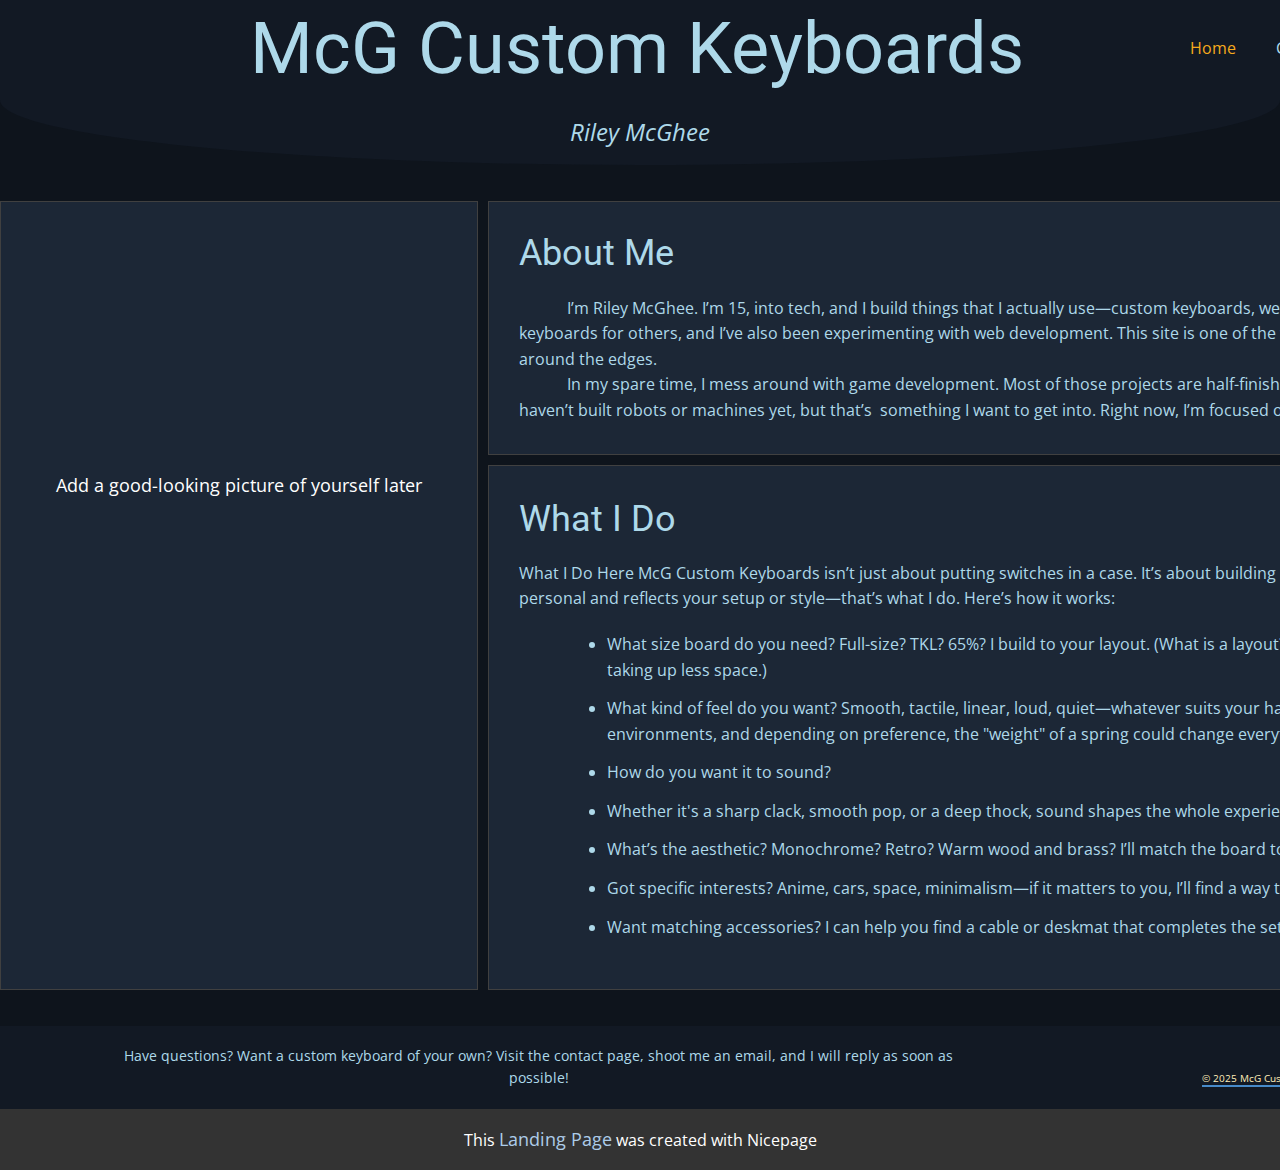
<file: index.html>
<!DOCTYPE html>
<html style="font-size: 16px;" lang="en"><head>
    <meta name="viewport" content="width=device-width, initial-scale=1.0">
    <meta charset="utf-8">
    <meta name="keywords" content="McG Custom Keyboards">
    <meta name="description" content="">
    <title>Home</title>
    <link rel="stylesheet" href="nicepage.css" media="screen">
<link rel="stylesheet" href="index.css" media="screen">
    <script class="u-script" type="text/javascript" src="jquery.js" defer=""></script>
    <script class="u-script" type="text/javascript" src="nicepage.js" defer=""></script>
    <meta name="generator" content="Nicepage 7.8.18, nicepage.com">
    
    
    
    <link id="u-theme-google-font" rel="stylesheet" href="https://fonts.googleapis.com/css?family=Roboto:100,100i,300,300i,400,400i,500,500i,700,700i,900,900i|Open+Sans:300,300i,400,400i,500,500i,600,600i,700,700i,800,800i">
    <script type="application/ld+json">{
		"@context": "http://schema.org",
		"@type": "Organization",
		"name": "McG Custom Keyboards",
		"url": "/",
		"logo": "images/ChatGPTImageMay8202501_35_45PM.png"
}</script>
    <meta name="theme-color" content="#478ac9">
    <meta property="og:title" content="Home">
    <meta property="og:description" content="">
    <meta property="og:type" content="website">
    <link rel="canonical" href="/">
  <meta data-intl-tel-input-cdn-path="intlTelInput/"></head>
  <body data-home-page="https://mcgcustomkeyboards.nicepage.io/Home.html?version=45dfaf93-5761-2d4e-6b2a-82fdedff7f34" data-home-page-title="Home" data-path-to-root="./" data-include-products="false" class="u-body u-xl-mode" data-lang="en"><header class="u-clearfix u-custom-color-1 u-header" id="header"><div class="u-clearfix u-sheet u-sheet-1">
        <h1 class="u-text u-text-custom-color-4 u-text-1">McG Custom Keyboards</h1>
        <a href="#" class="u-border-4 u-border-custom-color-3 u-image u-logo u-image-1" data-image-width="1024" data-image-height="1024">
          <img src="images/ChatGPTImageMay8202501_35_45PM.png" class="u-logo-image u-logo-image-1">
        </a>
        <nav class="u-menu u-menu-one-level u-offcanvas u-menu-1" role="navigation" aria-label="Menu navigation">
          <div class="menu-collapse" style="font-size: 1rem; letter-spacing: 0px;">
            <a class="u-button-style u-custom-left-right-menu-spacing u-custom-padding-bottom u-custom-text-active-color u-custom-text-color u-custom-text-hover-color u-custom-top-bottom-menu-spacing u-hamburger-link u-nav-link u-text-active-palette-1-base u-text-hover-palette-2-base" href="#" tabindex="-1" aria-label="Open menu" aria-controls="81c9">
              <svg class="u-svg-link" viewBox="0 0 24 24"><use xlink:href="#menu-hamburger"></use></svg>
              <svg class="u-svg-content" version="1.1" id="menu-hamburger" viewBox="0 0 16 16" x="0px" y="0px" xmlns:xlink="http://www.w3.org/1999/xlink" xmlns="http://www.w3.org/2000/svg"><g><rect y="1" width="16" height="2"></rect><rect y="7" width="16" height="2"></rect><rect y="13" width="16" height="2"></rect>
</g></svg>
            </a>
          </div>
          <div class="u-custom-menu u-nav-container">
            <ul class="u-nav u-unstyled u-nav-1" role="menubar"><li role="none" class="u-nav-item"><a role="menuitem" class="u-button-style u-nav-link u-text-active-custom-color-5 u-text-custom-color-4 u-text-hover-custom-color-6" href="./" style="padding: 10px 20px;">Home</a>
</li><li role="none" class="u-nav-item"><a role="menuitem" class="u-button-style u-nav-link u-text-active-custom-color-5 u-text-custom-color-4 u-text-hover-custom-color-6" href="Contact.html" style="padding: 10px 20px;">Contact</a>
</li></ul>
          </div>
          <div class="u-custom-menu u-nav-container-collapse" id="81c9" role="region" aria-label="Menu panel">
            <div class="u-black u-container-style u-inner-container-layout u-opacity u-opacity-95 u-sidenav">
              <div class="u-inner-container-layout u-sidenav-overflow">
                <div class="u-menu-close" tabindex="-1" aria-label="Close menu"></div>
                <ul class="u-align-center u-nav u-popupmenu-items u-unstyled u-nav-2" role="menubar"><li role="none" class="u-nav-item"><a role="menuitem" class="u-button-style u-nav-link" href="./">Home</a>
</li><li role="none" class="u-nav-item"><a role="menuitem" class="u-button-style u-nav-link" href="Contact.html">Contact</a>
</li></ul>
              </div>
            </div>
            <div class="u-black u-menu-overlay u-opacity u-opacity-70"></div>
          </div>
        </nav>
      </div></header>
    <section class="u-clearfix u-custom-color-2 u-valign-top-lg u-valign-top-md u-valign-top-sm u-valign-top-xs u-section-1" id="block-1">
      <div class="u-expanded-width u-shape u-shape-svg u-text-custom-color-1 u-shape-1">
        <svg class="u-svg-link" preserveAspectRatio="none" viewBox="0 0 160 80" style=""><use xlink:href="#svg-6bfc"></use></svg>
        <svg class="u-svg-content" viewBox="0 0 160 80" x="0px" y="0px" id="svg-6bfc" style="enable-background:new 0 0 160 80;"><path d="M160,0H0c0,44.2,35.8,80,80,80S160,44.2,160,0z"></path></svg>
      </div>
      <p class="u-text u-text-custom-color-4 u-text-default u-text-1">Riley McGhee </p>
      <div class="custom-expanded data-layout-selected u-clearfix u-gutter-10 u-layout-wrap u-layout-wrap-1">
        <div class="u-layout">
          <div class="u-layout-row">
            <div class="u-size-15">
              <div class="u-layout-col">
                <div class="u-align-left u-container-align-left u-container-style u-custom-color-3 u-layout-cell u-size-60 u-layout-cell-1">
                  <div class="u-border-1 u-border-grey-75 u-container-layout u-container-layout-1">
                    <p class="u-align-center u-text u-text-2">Add a good-looking picture of yourself later</p>
                  </div>
                </div>
              </div>
            </div>
            <div class="u-size-45">
              <div class="u-layout-col">
                <div class="u-container-style u-custom-color-3 u-layout-cell u-size-30 u-layout-cell-2">
                  <div class="u-border-1 u-border-grey-75 u-container-layout u-container-layout-2">
                    <h3 class="u-text u-text-custom-color-4 u-text-default u-text-3">About Me</h3>
                    <p class="u-text u-text-custom-color-4 u-text-4"> &nbsp; &nbsp; &nbsp; &nbsp; &nbsp; &nbsp; I’m Riley McGhee. I’m 15, into tech, and I build things that I actually use—custom keyboards, websites, tools—whatever helps me learn and improve. I’ve made a number of keyboards for others, and I’ve also been experimenting with web development. This site is one of the websites I’ve put together—still a work in progress, but hopefully it’s not too rough around the edges.<br>&nbsp; &nbsp; &nbsp; &nbsp; &nbsp; &nbsp; In my spare time, I mess around with game development. Most of those projects are half-finished and sitting on a drive somewhere, but each one has taught me something new. I haven’t built robots or machines yet, but that’s&nbsp; something I want to get into. Right now, I’m focused on creating systems, solving problems, and making things a little more personalized.
                    </p>
                  </div>
                </div>
                <div class="u-container-style u-custom-color-3 u-layout-cell u-size-30 u-layout-cell-3">
                  <div class="u-border-1 u-border-grey-75 u-container-layout u-container-layout-3">
                    <h3 class="u-text u-text-custom-color-4 u-text-default u-text-5">What I Do</h3>
                    <p class="u-text u-text-custom-color-4 u-text-default u-text-6"> What I Do Here
McG Custom Keyboards isn’t just about putting switches in a case. It’s about building something that fits you. If you want a keyboard that doesn’t just work but feels personal and reflects your setup or style—that’s what I do.
Here’s how it works:<br>
                    </p>
                    <ul class="u-spacing-13 u-text u-text-custom-color-4 u-text-7">
                      <li> What size board do you need? Full-size? TKL? 65%? I build to your layout. (What is a layout? The inclusion or exclusion of keys for personalization and taking up less space.) </li>
                      <li> What kind of feel do you want? Smooth, tactile, linear, loud, quiet—whatever suits your hands and habits. (some are better or worse in certain environments, and depending on preference, the "weight" of a spring could change everything)</li>
                      <li>How do you want it to sound?</li>
                      <li>Whether it's a sharp clack, smooth pop, or a deep thock, sound shapes the whole experience.</li>
                      <li> What’s the aesthetic? Monochrome? Retro? Warm wood and brass? I’ll match the board to your space.</li>
                      <li> Got specific interests? Anime, cars, space, minimalism—if it matters to you, I’ll find a way to reflect it.</li>
                      <li>Want matching accessories? I can help you find a cable or deskmat that completes the setup.</li>
                    </ul>
                  </div>
                </div>
              </div>
            </div>
          </div>
        </div>
      </div>
    </section>
    
    
    
    <footer class="u-align-center u-clearfix u-container-align-center u-custom-color-1 u-footer u-footer" id="footer"><div class="u-clearfix u-sheet u-valign-middle-lg u-valign-middle-md u-valign-middle-sm u-valign-middle-xs u-sheet-1">
        <p class="u-text u-text-custom-color-4 u-text-1">Have questions? Want a custom keyboard of your own? Visit the contact page, shoot me an email, and I will reply as soon as possible!</p>
        <nav class="u-menu u-menu-one-level u-offcanvas u-menu-1" role="navigation">
          <div class="menu-collapse">
            <a class="u-button-style u-custom-text-active-color u-custom-text-color u-custom-text-hover-color u-hamburger-link u-nav-link" aria-label="Open menu" aria-controls="ae2e" href="#">
              <svg class="u-svg-link" viewBox="0 0 24 24"><use xlink:href="#svg-7aac"></use></svg>
              <svg class="u-svg-content" version="1.1" id="svg-7aac" viewBox="0 0 16 16" x="0px" y="0px" xmlns:xlink="http://www.w3.org/1999/xlink" xmlns="http://www.w3.org/2000/svg"><g><rect y="1" width="16" height="2"></rect><rect y="7" width="16" height="2"></rect><rect y="13" width="16" height="2"></rect>
</g></svg>
            </a>
          </div>
          <div class="u-nav-container">
            <ul role="menubar" class="u-nav u-unstyled"><li role="none" class="u-nav-item"><a role="menuitem" class="u-button-style u-nav-link u-text-active-custom-color-5 u-text-custom-color-4 u-text-hover-custom-color-6" href="./">Home</a>
</li><li role="none" class="u-nav-item"><a role="menuitem" class="u-button-style u-nav-link u-text-active-custom-color-5 u-text-custom-color-4 u-text-hover-custom-color-6" href="Contact.html">Contact</a>
</li></ul>
          </div>
          <div id="ae2e" role="region" aria-label="Menu panel" class="u-nav-container-collapse">
            <div class="u-black u-container-style u-inner-container-layout u-opacity u-opacity-95 u-sidenav">
              <div class="u-inner-container-layout u-sidenav-overflow">
                <div class="u-menu-close" tabindex="-1" aria-controls="ae2e" aria-label="Close menu"></div>
                <ul role="menubar" class="u-align-center u-nav u-popupmenu-items u-unstyled u-nav-2"><li role="none" class="u-nav-item"><a role="menuitem" class="u-button-style u-nav-link" href="./">Home</a>
</li><li role="none" class="u-nav-item"><a role="menuitem" class="u-button-style u-nav-link" href="Contact.html">Contact</a>
</li></ul>
              </div>
            </div>
            <div class="u-black u-menu-overlay u-opacity u-opacity-70"></div>
          </div>
        </nav>
        <a href="https://creativecommons.org/licenses/by/4.0/" class="u-active-none u-border-2 u-border-no-left u-border-no-right u-border-no-top u-border-palette-1-base u-btn u-btn-rectangle u-button-style u-hover-none u-none u-text-custom-color-6 u-text-hover-custom-color-5 u-btn-1" target="_blank">© 2025 McG Custom Keyboards. Content licensed under CC BY 4.0</a>
      </div></footer>
    <section class="u-backlink u-clearfix u-grey-80"> This <a href="https://nicepage.com/landing-page">Landing Page</a> was created with Nicepage 
    </section>
  
</body></html>
</file>
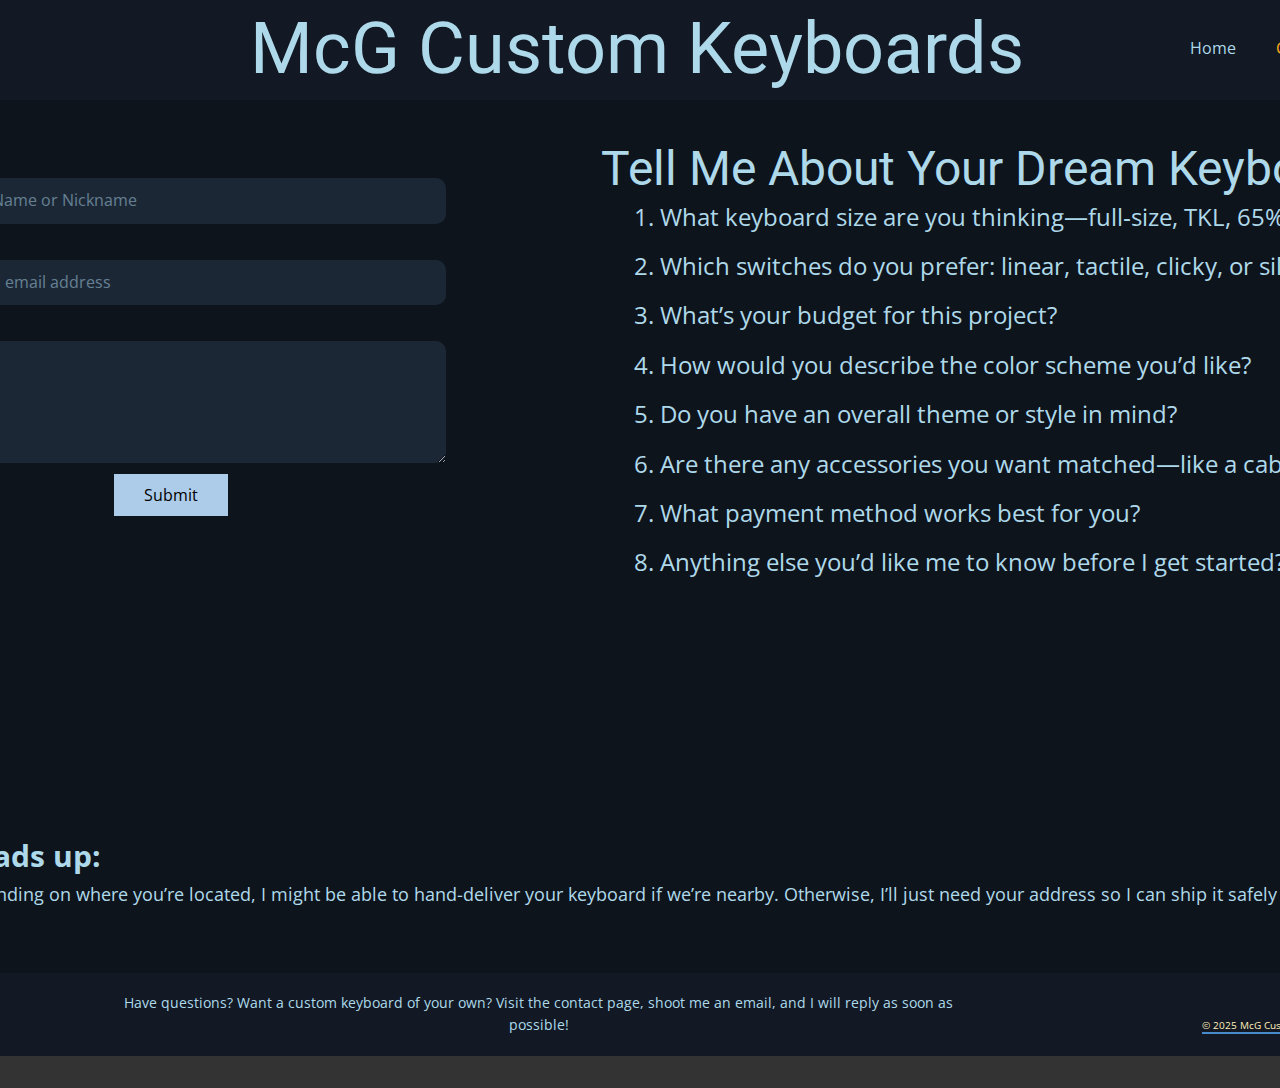
<file: Contact.html>
<!DOCTYPE html>
<html style="font-size: 16px;" lang="en"><head>
    <meta name="viewport" content="width=device-width, initial-scale=1.0">
    <meta charset="utf-8">
    <meta name="keywords" content="McG Custom Keyboards">
    <meta name="description" content="">
    <title>Contact</title>
    <link rel="stylesheet" href="nicepage.css" media="screen">
<link rel="stylesheet" href="Contact.css" media="screen">
    <script class="u-script" type="text/javascript" src="jquery.js" defer=""></script>
    <script class="u-script" type="text/javascript" src="nicepage.js" defer=""></script>
    <meta name="generator" content="Nicepage 7.8.18, nicepage.com">
    <meta name="referrer" content="origin">
    
    
    
    <link id="u-theme-google-font" rel="stylesheet" href="https://fonts.googleapis.com/css?family=Roboto:100,100i,300,300i,400,400i,500,500i,700,700i,900,900i|Open+Sans:300,300i,400,400i,500,500i,600,600i,700,700i,800,800i">
    <script type="application/ld+json">{
		"@context": "http://schema.org",
		"@type": "Organization",
		"name": "McG Custom Keyboards",
		"logo": "images/ChatGPTImageMay8202501_35_45PM.png"
}</script>
    <meta name="theme-color" content="#478ac9">
    <meta property="og:title" content="Contact">
    <meta property="og:description" content="">
    <meta property="og:type" content="website">
  <script>
    function gdprConfirmed() {
        return true;
    }
    function dynamicLoadScript() {
        var script = document.createElement('script');
        script.src = 'https://www.google.com/recaptcha/api.js?render=6LfY4zIrAAAAAI5r4L3hZfc-gp5uA-l_QY-q2tw6';
        script.async = true;
        document.body.appendChild(script);
        script.onload = function() {
            let event = new CustomEvent("recaptchaLoaded");
            document.dispatchEvent(event);
        };
    }
    function showRecaptchaError(error) {
        error = error || '';
        var formError = document.querySelector('.u-form-send-error');

        if (formError) {
            formError.innerText = 'Site Owner Error: ' + error.replace(/:[\s\S]*/, '');
            formError.style.display = 'block';
        }

        console.error('Error in grecaptcha: ', error);
    }
    document.addEventListener('DOMContentLoaded', function () {
        var confirmButton = document.querySelector('.u-cookies-consent .u-button-confirm');
        if (confirmButton) {
            confirmButton.onclick = dynamicLoadScript;
        }
    });
    </script>
    <script>
        document.addEventListener("DOMContentLoaded", function(){
            if (!gdprConfirmed()) {
                return;
            }
            dynamicLoadScript();
        });
    </script>
    <script>
        document.addEventListener("recaptchaLoaded", function() {
            if (!gdprConfirmed()) {
                return;
            }

            (function (grecaptcha, sitekey, actions) {
                var recaptcha = {
                    execute: function (action, submitFormCb) {
                        if (typeof grecaptcha === 'undefined' || typeof grecaptcha.execute !== 'function') {
                            showRecaptchaError('reCAPTCHA script failed to load.');
                            return;
                        }

                        grecaptcha.execute(sitekey, {action: action}).then((token) => {
                            if (!token) {
                                throw new Error('Empty token received from reCAPTCHA');
                            }

                            var forms = document.getElementsByTagName('form');

                            for (var i = 0; i < forms.length; i++) {
                                var response = forms[i].querySelector('[name="recaptchaResponse"]');

                                if (!response) {
                                    response = document.createElement('input');
                                    response.setAttribute('type', 'hidden');
                                    response.setAttribute('name', 'recaptchaResponse');
                                    forms[i].appendChild(response);
                                }

                                response.value = token;
                            }

                            submitFormCb();
                        }).catch((e) => {
                            showRecaptchaError(e.message);
                        });
                    },

                    executeContact: function (submitFormCb) {
                        recaptcha.execute(actions['contact'], submitFormCb);
                    }
                };

                window.recaptchaObject = recaptcha;
            })(
                grecaptcha,
                
                '6LfY4zIrAAAAAI5r4L3hZfc-gp5uA-l_QY-q2tw6',
                {'contact': 'contact'}
            );
        });
    </script>
<meta data-intl-tel-input-cdn-path="intlTelInput/"></head>
  <body data-path-to-root="./" data-include-products="false" class="u-body u-xl-mode" data-lang="en"><header class="u-clearfix u-custom-color-1 u-header" id="header"><div class="u-clearfix u-sheet u-sheet-1">
        <h1 class="u-text u-text-custom-color-4 u-text-1">McG Custom Keyboards</h1>
        <a href="#" class="u-border-4 u-border-custom-color-3 u-image u-logo u-image-1" data-image-width="1024" data-image-height="1024">
          <img src="images/ChatGPTImageMay8202501_35_45PM.png" class="u-logo-image u-logo-image-1">
        </a>
        <nav class="u-menu u-menu-one-level u-offcanvas u-menu-1" role="navigation" aria-label="Menu navigation">
          <div class="menu-collapse" style="font-size: 1rem; letter-spacing: 0px;">
            <a class="u-button-style u-custom-left-right-menu-spacing u-custom-padding-bottom u-custom-text-active-color u-custom-text-color u-custom-text-hover-color u-custom-top-bottom-menu-spacing u-hamburger-link u-nav-link u-text-active-palette-1-base u-text-hover-palette-2-base" href="#" tabindex="-1" aria-label="Open menu" aria-controls="81c9">
              <svg class="u-svg-link" viewBox="0 0 24 24"><use xlink:href="#menu-hamburger"></use></svg>
              <svg class="u-svg-content" version="1.1" id="menu-hamburger" viewBox="0 0 16 16" x="0px" y="0px" xmlns:xlink="http://www.w3.org/1999/xlink" xmlns="http://www.w3.org/2000/svg"><g><rect y="1" width="16" height="2"></rect><rect y="7" width="16" height="2"></rect><rect y="13" width="16" height="2"></rect>
</g></svg>
            </a>
          </div>
          <div class="u-custom-menu u-nav-container">
            <ul class="u-nav u-unstyled u-nav-1" role="menubar"><li role="none" class="u-nav-item"><a role="menuitem" class="u-button-style u-nav-link u-text-active-custom-color-5 u-text-custom-color-4 u-text-hover-custom-color-6" href="./" style="padding: 10px 20px;">Home</a>
</li><li role="none" class="u-nav-item"><a role="menuitem" class="u-button-style u-nav-link u-text-active-custom-color-5 u-text-custom-color-4 u-text-hover-custom-color-6" href="Contact.html" style="padding: 10px 20px;">Contact</a>
</li></ul>
          </div>
          <div class="u-custom-menu u-nav-container-collapse" id="81c9" role="region" aria-label="Menu panel">
            <div class="u-black u-container-style u-inner-container-layout u-opacity u-opacity-95 u-sidenav">
              <div class="u-inner-container-layout u-sidenav-overflow">
                <div class="u-menu-close" tabindex="-1" aria-label="Close menu"></div>
                <ul class="u-align-center u-nav u-popupmenu-items u-unstyled u-nav-2" role="menubar"><li role="none" class="u-nav-item"><a role="menuitem" class="u-button-style u-nav-link" href="./">Home</a>
</li><li role="none" class="u-nav-item"><a role="menuitem" class="u-button-style u-nav-link" href="Contact.html">Contact</a>
</li></ul>
              </div>
            </div>
            <div class="u-black u-menu-overlay u-opacity u-opacity-70"></div>
          </div>
        </nav>
      </div></header>
    <section class="u-clearfix u-custom-color-2 u-section-1" id="block-1">
      <div class="u-clearfix u-sheet u-valign-top-lg u-valign-top-md u-valign-top-sm u-valign-top-xs u-sheet-1">
        <h4 class="u-text u-text-custom-color-4 u-text-1">Tell Me About Your Dream​ Keyboard</h4>
        <ol class="u-spacing-11 u-text u-text-custom-color-4 u-text-2">
          <li>What keyboard size are you thinking—full‑size, TKL, 65%, 60%, or something else? <br>
          </li>
          <li> Which switches do you prefer: linear, tactile, clicky, or silent? <br>
          </li>
          <li> What’s your budget for this project? <br>
          </li>
          <li>How would you describe the color scheme you’d like? <br>
          </li>
          <li>Do you have an overall theme or style in mind? <br>
          </li>
          <li>Are there any accessories you want matched—like a cable, desk mat, keycaps, etc.? <br>
          </li>
          <li>What payment method works best for you? <br>
          </li>
          <li>Anything else you’d like me to know before I get started?</li>
        </ol>
        <div class="u-form u-form-1" id="carousel-35a8">
          <form action="https://forms.nicepagesrv.com/v2/form/process" class="u-clearfix u-form-spacing-10 u-form-vertical u-inner-form" source="email" name="form" style="padding: 10px;">
            <div class="u-form-group u-form-name">
              <label for="name-c1fa" class="u-label u-text-custom-color-4">Name</label>
              <input type="text" placeholder="Enter your Name or Nickname" id="name-c1fa" name="name" class="u-border-none u-custom-color-3 u-input u-input-rectangle u-radius u-text-custom-color-4 u-input-1" required="">
            </div>
            <div class="u-form-email u-form-group">
              <label for="email-c1fa" class="u-label u-text-custom-color-4">Email</label>
              <input type="email" placeholder="Enter a valid email address" id="email-c1fa" name="email" class="u-border-none u-custom-color-3 u-input u-input-rectangle u-radius u-text-custom-color-4 u-input-2" required="">
            </div>
            <div class="u-form-group u-form-message">
              <label for="message-c1fa" class="u-label u-text-custom-color-4">Message</label>
              <textarea placeholder="​" rows="4" cols="50" id="message-c1fa" name="message" class="u-border-none u-custom-color-3 u-input u-input-rectangle u-radius u-text-custom-color-4 u-input-3" required="required"></textarea>
            </div>
            <div class="u-align-center u-form-group u-form-submit">
              <a href="#" class="u-btn u-btn-submit u-button-style">Submit</a>
              <input type="submit" value="submit" class="u-form-control-hidden">
            </div>
            <div class="u-form-send-message u-form-send-success"> Thank you! Your message has been sent. </div>
            <div class="u-form-send-error u-form-send-message"> Unable to send your message. Please fix errors then try again. </div>
            <input type="hidden" value="" name="recaptchaResponse">
            <input type="hidden" name="formServices" value="b4425df8-fcb9-ebb8-efb2-ab25829902c5">
            <input type="hidden" name="siteKey" value="6LfY4zIrAAAAAI5r4L3hZfc-gp5uA-l_QY-q2tw6">
          </form>
        </div>
        <p class="u-text u-text-custom-color-4 u-text-3"><span style="font-size: 1.875rem; font-weight: 700;"> Heads up:</span><span style="font-size: 1.25rem; font-weight: 700;"></span>
          <br> Depending on where you’re located, I might be able to hand-deliver your keyboard if we’re nearby. Otherwise, I’ll just need your address so I can ship it safely to you.
        </p>
      </div>
    </section>
    
    
    
    <footer class="u-align-center u-clearfix u-container-align-center u-custom-color-1 u-footer u-footer" id="footer"><div class="u-clearfix u-sheet u-valign-middle-lg u-valign-middle-md u-valign-middle-sm u-valign-middle-xs u-sheet-1">
        <p class="u-text u-text-custom-color-4 u-text-1">Have questions? Want a custom keyboard of your own? Visit the contact page, shoot me an email, and I will reply as soon as possible!</p>
        <nav class="u-menu u-menu-one-level u-offcanvas u-menu-1" role="navigation">
          <div class="menu-collapse">
            <a class="u-button-style u-custom-text-active-color u-custom-text-color u-custom-text-hover-color u-hamburger-link u-nav-link" aria-label="Open menu" aria-controls="ae2e" href="#">
              <svg class="u-svg-link" viewBox="0 0 24 24"><use xlink:href="#svg-7aac"></use></svg>
              <svg class="u-svg-content" version="1.1" id="svg-7aac" viewBox="0 0 16 16" x="0px" y="0px" xmlns:xlink="http://www.w3.org/1999/xlink" xmlns="http://www.w3.org/2000/svg"><g><rect y="1" width="16" height="2"></rect><rect y="7" width="16" height="2"></rect><rect y="13" width="16" height="2"></rect>
</g></svg>
            </a>
          </div>
          <div class="u-nav-container">
            <ul role="menubar" class="u-nav u-unstyled"><li role="none" class="u-nav-item"><a role="menuitem" class="u-button-style u-nav-link u-text-active-custom-color-5 u-text-custom-color-4 u-text-hover-custom-color-6" href="./">Home</a>
</li><li role="none" class="u-nav-item"><a role="menuitem" class="u-button-style u-nav-link u-text-active-custom-color-5 u-text-custom-color-4 u-text-hover-custom-color-6" href="Contact.html">Contact</a>
</li></ul>
          </div>
          <div id="ae2e" role="region" aria-label="Menu panel" class="u-nav-container-collapse">
            <div class="u-black u-container-style u-inner-container-layout u-opacity u-opacity-95 u-sidenav">
              <div class="u-inner-container-layout u-sidenav-overflow">
                <div class="u-menu-close" tabindex="-1" aria-controls="ae2e" aria-label="Close menu"></div>
                <ul role="menubar" class="u-align-center u-nav u-popupmenu-items u-unstyled u-nav-2"><li role="none" class="u-nav-item"><a role="menuitem" class="u-button-style u-nav-link" href="./">Home</a>
</li><li role="none" class="u-nav-item"><a role="menuitem" class="u-button-style u-nav-link" href="Contact.html">Contact</a>
</li></ul>
              </div>
            </div>
            <div class="u-black u-menu-overlay u-opacity u-opacity-70"></div>
          </div>
        </nav>
        <a href="https://creativecommons.org/licenses/by/4.0/" class="u-active-none u-border-2 u-border-no-left u-border-no-right u-border-no-top u-border-palette-1-base u-btn u-btn-rectangle u-button-style u-hover-none u-none u-text-custom-color-6 u-text-hover-custom-color-5 u-btn-1" target="_blank">© 2025 McG Custom Keyboards. Content licensed under CC BY 4.0</a>
      </div></footer>
    <section class="u-backlink u-clearfix u-grey-80"></section>
  
</body></html>
</file>
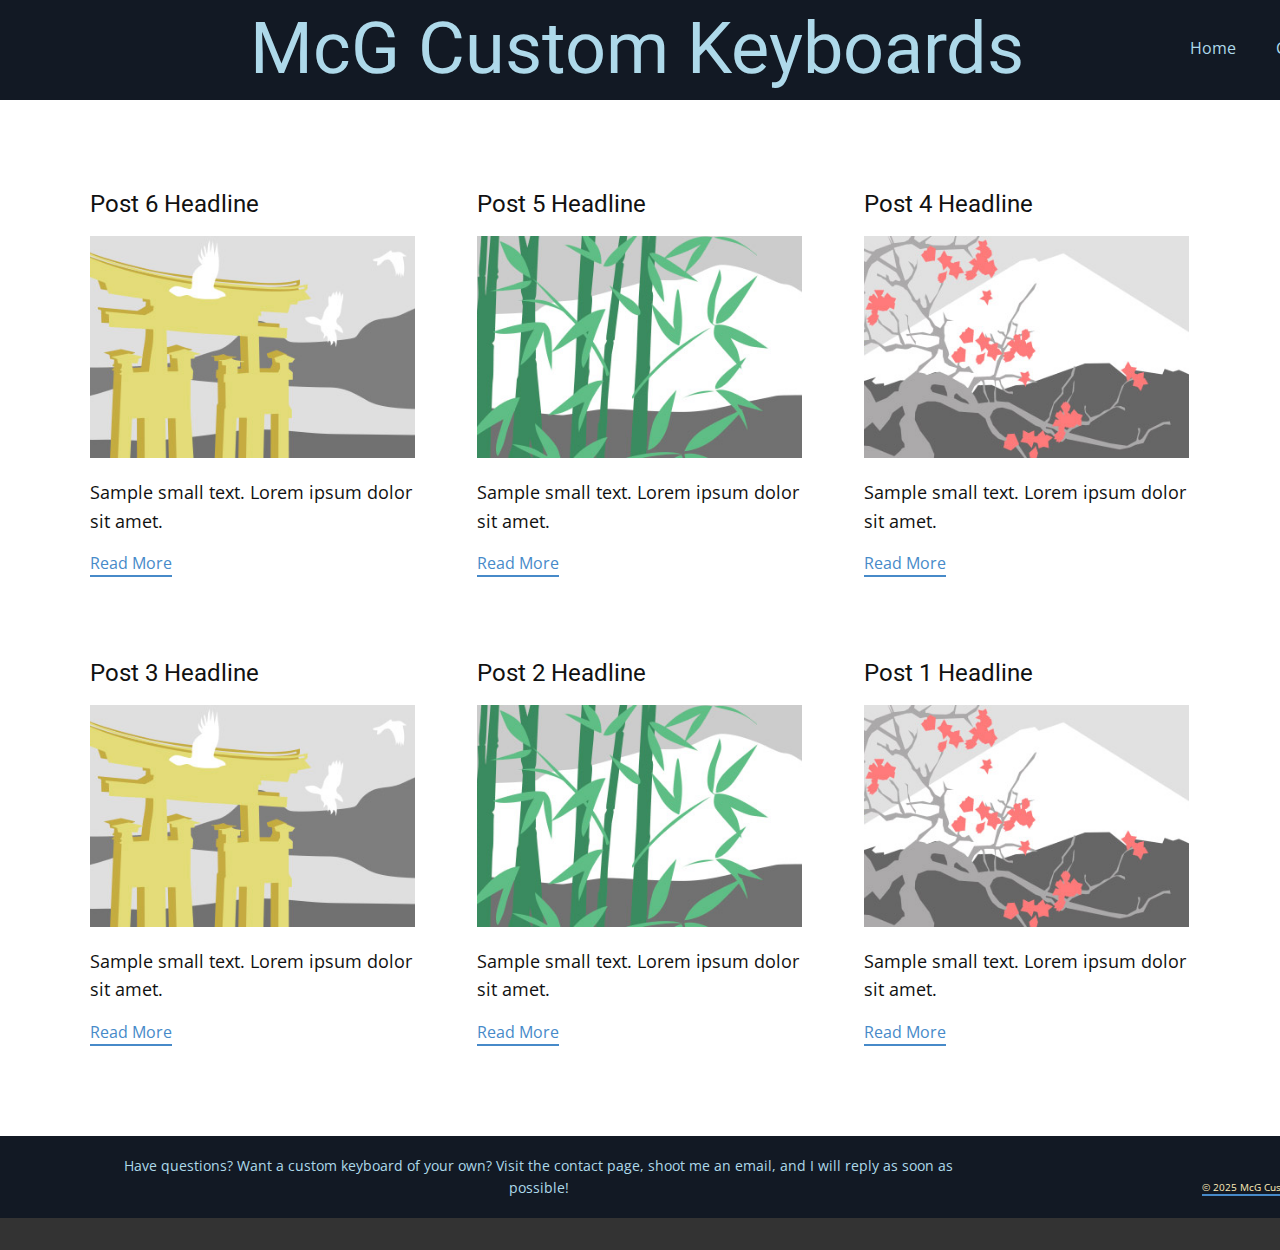
<file: blog/blog.html>
<!DOCTYPE html>
<html style="font-size: 16px;" lang="en"><head>
    <meta name="viewport" content="width=device-width, initial-scale=1.0">
    <meta charset="utf-8">
    <meta name="keywords" content="">
    <meta name="description" content="">
    <title>Blog</title>
    <link rel="stylesheet" href="../nicepage.css" media="screen">
<link rel="stylesheet" href="../Blog-Template.css" media="screen">
    <script class="u-script" type="text/javascript" src="../jquery.js" defer=""></script>
    <script class="u-script" type="text/javascript" src="../nicepage.js" defer=""></script>
    <meta name="generator" content="Nicepage 7.8.18, nicepage.com">
    
    
    
    <link id="u-theme-google-font" rel="stylesheet" href="https://fonts.googleapis.com/css?family=Roboto:100,100i,300,300i,400,400i,500,500i,700,700i,900,900i|Open+Sans:300,300i,400,400i,500,500i,600,600i,700,700i,800,800i">
    <script type="application/ld+json">{
		"@context": "http://schema.org",
		"@type": "Organization",
		"name": "McG Custom Keyboards",
		"logo": "images/ChatGPTImageMay8202501_35_45PM.png"
}</script>
    <meta name="theme-color" content="#478ac9">
  <meta data-intl-tel-input-cdn-path="intlTelInput/"></head>
  <body data-path-to-root="../" data-include-products="false" class="u-body u-xl-mode" data-lang="en"><header class="u-clearfix u-custom-color-1 u-header" id="header"><div class="u-clearfix u-sheet u-sheet-1">
        <h1 class="u-text u-text-custom-color-4 u-text-1">McG Custom Keyboards</h1>
        <a href="#" class="u-border-4 u-border-custom-color-3 u-image u-logo u-image-1" data-image-width="1024" data-image-height="1024">
          <img src="../images/ChatGPTImageMay8202501_35_45PM.png" class="u-logo-image u-logo-image-1">
        </a>
        <nav class="u-menu u-menu-one-level u-offcanvas u-menu-1" role="navigation" aria-label="Menu navigation">
          <div class="menu-collapse" style="font-size: 1rem; letter-spacing: 0px;">
            <a class="u-button-style u-custom-left-right-menu-spacing u-custom-padding-bottom u-custom-text-active-color u-custom-text-color u-custom-text-hover-color u-custom-top-bottom-menu-spacing u-hamburger-link u-nav-link u-text-active-palette-1-base u-text-hover-palette-2-base" href="#" tabindex="-1" aria-label="Open menu" aria-controls="81c9">
              <svg class="u-svg-link" viewBox="0 0 24 24"><use xlink:href="#menu-hamburger"></use></svg>
              <svg class="u-svg-content" version="1.1" id="menu-hamburger" viewBox="0 0 16 16" x="0px" y="0px" xmlns:xlink="http://www.w3.org/1999/xlink" xmlns="http://www.w3.org/2000/svg"><g><rect y="1" width="16" height="2"></rect><rect y="7" width="16" height="2"></rect><rect y="13" width="16" height="2"></rect>
</g></svg>
            </a>
          </div>
          <div class="u-custom-menu u-nav-container">
            <ul class="u-nav u-unstyled u-nav-1" role="menubar"><li role="none" class="u-nav-item"><a role="menuitem" class="u-button-style u-nav-link u-text-active-custom-color-5 u-text-custom-color-4 u-text-hover-custom-color-6" href="../" style="padding: 10px 20px;">Home</a>
</li><li role="none" class="u-nav-item"><a role="menuitem" class="u-button-style u-nav-link u-text-active-custom-color-5 u-text-custom-color-4 u-text-hover-custom-color-6" href="../Contact.html" style="padding: 10px 20px;">Contact</a>
</li></ul>
          </div>
          <div class="u-custom-menu u-nav-container-collapse" id="81c9" role="region" aria-label="Menu panel">
            <div class="u-black u-container-style u-inner-container-layout u-opacity u-opacity-95 u-sidenav">
              <div class="u-inner-container-layout u-sidenav-overflow">
                <div class="u-menu-close" tabindex="-1" aria-label="Close menu"></div>
                <ul class="u-align-center u-nav u-popupmenu-items u-unstyled u-nav-2" role="menubar"><li role="none" class="u-nav-item"><a role="menuitem" class="u-button-style u-nav-link" href="../">Home</a>
</li><li role="none" class="u-nav-item"><a role="menuitem" class="u-button-style u-nav-link" href="../Contact.html">Contact</a>
</li></ul>
              </div>
            </div>
            <div class="u-black u-menu-overlay u-opacity u-opacity-70"></div>
          </div>
        </nav>
      </div></header>
    <section class="u-clearfix u-section-1" id="block-1">
      <div class="u-clearfix u-sheet u-valign-middle u-sheet-1"><!--blog--><!--blog_options_json--><!--{"type":"Recent","source":"","tags":"","count":""}--><!--/blog_options_json-->
        <div class="u-blog u-expanded-width u-repeater u-repeater-1" data-blog-id="blog-1"><!--blog_post-->
          <div class="u-blog-post u-container-style u-repeater-item u-white u-repeater-item-1">
            <div class="u-container-layout u-similar-container u-valign-top u-container-layout-1"><!--blog_post_header-->
              <h4 class="u-blog-control u-text u-text-1">
                <a class="u-post-header-link" href="../blog/post-5.html">Post 6 Headline</a>
              </h4><!--/blog_post_header--><!--blog_post_image-->
              <img alt="" class="u-blog-control u-expanded-width u-image u-image-default u-image-1" src="../images/8ad73f3c.jpeg" data-href="../blog/post-5.html"><!--/blog_post_image--><!--blog_post_content-->
              <div class="u-blog-control u-post-content u-text u-text-2 fr-view">Sample small text. Lorem ipsum dolor sit amet.</div><!--/blog_post_content--><!--blog_post_readmore-->
              <a href="../blog/post-5.html" class="u-blog-control u-border-2 u-border-palette-1-base u-btn u-btn-rectangle u-button-style u-none u-btn-1"><!--blog_post_readmore_content--><!--options_json--><!--{"content":"","defaultValue":"Read More"}--><!--/options_json-->Read More<!--/blog_post_readmore_content--></a><!--/blog_post_readmore-->
            </div>
          </div><div class="u-blog-post u-container-style u-repeater-item u-video-cover u-white">
            <div class="u-container-layout u-similar-container u-valign-top u-container-layout-2"><!--blog_post_header-->
              <h4 class="u-blog-control u-text u-text-3">
                <a class="u-post-header-link" href="../blog/post-4.html">Post 5 Headline</a>
              </h4><!--/blog_post_header--><!--blog_post_image-->
              <img alt="" class="u-blog-control u-expanded-width u-image u-image-default u-image-2" src="../images/68f64b9d.jpeg" data-href="../blog/post-4.html"><!--/blog_post_image--><!--blog_post_content-->
              <div class="u-blog-control u-post-content u-text u-text-4 fr-view">Sample small text. Lorem ipsum dolor sit amet.</div><!--/blog_post_content--><!--blog_post_readmore-->
              <a href="../blog/post-4.html" class="u-blog-control u-border-2 u-border-palette-1-base u-btn u-btn-rectangle u-button-style u-none u-btn-2"><!--blog_post_readmore_content--><!--options_json--><!--{"content":"","defaultValue":"Read More"}--><!--/options_json-->Read More<!--/blog_post_readmore_content--></a><!--/blog_post_readmore-->
            </div>
          </div><div class="u-blog-post u-container-style u-repeater-item u-video-cover u-white">
            <div class="u-container-layout u-similar-container u-valign-top u-container-layout-3"><!--blog_post_header-->
              <h4 class="u-blog-control u-text u-text-5">
                <a class="u-post-header-link" href="../blog/post-3.html">Post 4 Headline</a>
              </h4><!--/blog_post_header--><!--blog_post_image-->
              <img alt="" class="u-blog-control u-expanded-width u-image u-image-default u-image-3" src="../images/0fd3416c.jpeg" data-href="../blog/post-3.html"><!--/blog_post_image--><!--blog_post_content-->
              <div class="u-blog-control u-post-content u-text u-text-6 fr-view">Sample small text. Lorem ipsum dolor sit amet.</div><!--/blog_post_content--><!--blog_post_readmore-->
              <a href="../blog/post-3.html" class="u-blog-control u-border-2 u-border-palette-1-base u-btn u-btn-rectangle u-button-style u-none u-btn-3"><!--blog_post_readmore_content--><!--options_json--><!--{"content":"","defaultValue":"Read More"}--><!--/options_json-->Read More<!--/blog_post_readmore_content--></a><!--/blog_post_readmore-->
            </div>
          </div><div class="u-blog-post u-container-style u-repeater-item u-white u-repeater-item-1">
            <div class="u-container-layout u-similar-container u-valign-top u-container-layout-1"><!--blog_post_header-->
              <h4 class="u-blog-control u-text u-text-1">
                <a class="u-post-header-link" href="../blog/post-2.html">Post 3 Headline</a>
              </h4><!--/blog_post_header--><!--blog_post_image-->
              <img alt="" class="u-blog-control u-expanded-width u-image u-image-default u-image-1" src="../images/8ad73f3c.jpeg" data-href="../blog/post-2.html"><!--/blog_post_image--><!--blog_post_content-->
              <div class="u-blog-control u-post-content u-text u-text-2 fr-view">Sample small text. Lorem ipsum dolor sit amet.</div><!--/blog_post_content--><!--blog_post_readmore-->
              <a href="../blog/post-2.html" class="u-blog-control u-border-2 u-border-palette-1-base u-btn u-btn-rectangle u-button-style u-none u-btn-1"><!--blog_post_readmore_content--><!--options_json--><!--{"content":"","defaultValue":"Read More"}--><!--/options_json-->Read More<!--/blog_post_readmore_content--></a><!--/blog_post_readmore-->
            </div>
          </div><div class="u-blog-post u-container-style u-repeater-item u-video-cover u-white">
            <div class="u-container-layout u-similar-container u-valign-top u-container-layout-2"><!--blog_post_header-->
              <h4 class="u-blog-control u-text u-text-3">
                <a class="u-post-header-link" href="../blog/post-1.html">Post 2 Headline</a>
              </h4><!--/blog_post_header--><!--blog_post_image-->
              <img alt="" class="u-blog-control u-expanded-width u-image u-image-default u-image-2" src="../images/68f64b9d.jpeg" data-href="../blog/post-1.html"><!--/blog_post_image--><!--blog_post_content-->
              <div class="u-blog-control u-post-content u-text u-text-4 fr-view">Sample small text. Lorem ipsum dolor sit amet.</div><!--/blog_post_content--><!--blog_post_readmore-->
              <a href="../blog/post-1.html" class="u-blog-control u-border-2 u-border-palette-1-base u-btn u-btn-rectangle u-button-style u-none u-btn-2"><!--blog_post_readmore_content--><!--options_json--><!--{"content":"","defaultValue":"Read More"}--><!--/options_json-->Read More<!--/blog_post_readmore_content--></a><!--/blog_post_readmore-->
            </div>
          </div><div class="u-blog-post u-container-style u-repeater-item u-video-cover u-white">
            <div class="u-container-layout u-similar-container u-valign-top u-container-layout-3"><!--blog_post_header-->
              <h4 class="u-blog-control u-text u-text-5">
                <a class="u-post-header-link" href="../blog/post.html">Post 1 Headline</a>
              </h4><!--/blog_post_header--><!--blog_post_image-->
              <img alt="" class="u-blog-control u-expanded-width u-image u-image-default u-image-3" src="../images/0fd3416c.jpeg" data-href="../blog/post.html"><!--/blog_post_image--><!--blog_post_content-->
              <div class="u-blog-control u-post-content u-text u-text-6 fr-view">Sample small text. Lorem ipsum dolor sit amet.</div><!--/blog_post_content--><!--blog_post_readmore-->
              <a href="../blog/post.html" class="u-blog-control u-border-2 u-border-palette-1-base u-btn u-btn-rectangle u-button-style u-none u-btn-3"><!--blog_post_readmore_content--><!--options_json--><!--{"content":"","defaultValue":"Read More"}--><!--/options_json-->Read More<!--/blog_post_readmore_content--></a><!--/blog_post_readmore-->
            </div>
          </div><!--/blog_post--><!--blog_post-->
          <!--/blog_post--><!--blog_post-->
          <!--/blog_post-->
        </div><!--/blog-->
      </div>
    </section>
    
    
    
    <footer class="u-align-center u-clearfix u-container-align-center u-custom-color-1 u-footer u-footer" id="footer"><div class="u-clearfix u-sheet u-valign-middle-lg u-valign-middle-md u-valign-middle-sm u-valign-middle-xs u-sheet-1">
        <p class="u-text u-text-custom-color-4 u-text-1">Have questions? Want a custom keyboard of your own? Visit the contact page, shoot me an email, and I will reply as soon as possible!</p>
        <nav class="u-menu u-menu-one-level u-offcanvas u-menu-1" role="navigation">
          <div class="menu-collapse">
            <a class="u-button-style u-custom-text-active-color u-custom-text-color u-custom-text-hover-color u-hamburger-link u-nav-link" aria-label="Open menu" aria-controls="ae2e" href="#">
              <svg class="u-svg-link" viewBox="0 0 24 24"><use xlink:href="#svg-7aac"></use></svg>
              <svg class="u-svg-content" version="1.1" id="svg-7aac" viewBox="0 0 16 16" x="0px" y="0px" xmlns:xlink="http://www.w3.org/1999/xlink" xmlns="http://www.w3.org/2000/svg"><g><rect y="1" width="16" height="2"></rect><rect y="7" width="16" height="2"></rect><rect y="13" width="16" height="2"></rect>
</g></svg>
            </a>
          </div>
          <div class="u-nav-container">
            <ul role="menubar" class="u-nav u-unstyled"><li role="none" class="u-nav-item"><a role="menuitem" class="u-button-style u-nav-link u-text-active-custom-color-5 u-text-custom-color-4 u-text-hover-custom-color-6" href="../">Home</a>
</li><li role="none" class="u-nav-item"><a role="menuitem" class="u-button-style u-nav-link u-text-active-custom-color-5 u-text-custom-color-4 u-text-hover-custom-color-6" href="../Contact.html">Contact</a>
</li></ul>
          </div>
          <div id="ae2e" role="region" aria-label="Menu panel" class="u-nav-container-collapse">
            <div class="u-black u-container-style u-inner-container-layout u-opacity u-opacity-95 u-sidenav">
              <div class="u-inner-container-layout u-sidenav-overflow">
                <div class="u-menu-close" tabindex="-1" aria-controls="ae2e" aria-label="Close menu"></div>
                <ul role="menubar" class="u-align-center u-nav u-popupmenu-items u-unstyled u-nav-2"><li role="none" class="u-nav-item"><a role="menuitem" class="u-button-style u-nav-link" href="../">Home</a>
</li><li role="none" class="u-nav-item"><a role="menuitem" class="u-button-style u-nav-link" href="../Contact.html">Contact</a>
</li></ul>
              </div>
            </div>
            <div class="u-black u-menu-overlay u-opacity u-opacity-70"></div>
          </div>
        </nav>
        <a href="https://creativecommons.org/licenses/by/4.0/" class="u-active-none u-border-2 u-border-no-left u-border-no-right u-border-no-top u-border-palette-1-base u-btn u-btn-rectangle u-button-style u-hover-none u-none u-text-custom-color-6 u-text-hover-custom-color-5 u-btn-1" target="_blank">© 2025 McG Custom Keyboards. Content licensed under CC BY 4.0</a>
      </div></footer>
    <section class="u-backlink u-clearfix u-grey-80"></section>
  
</body></html>
</file>
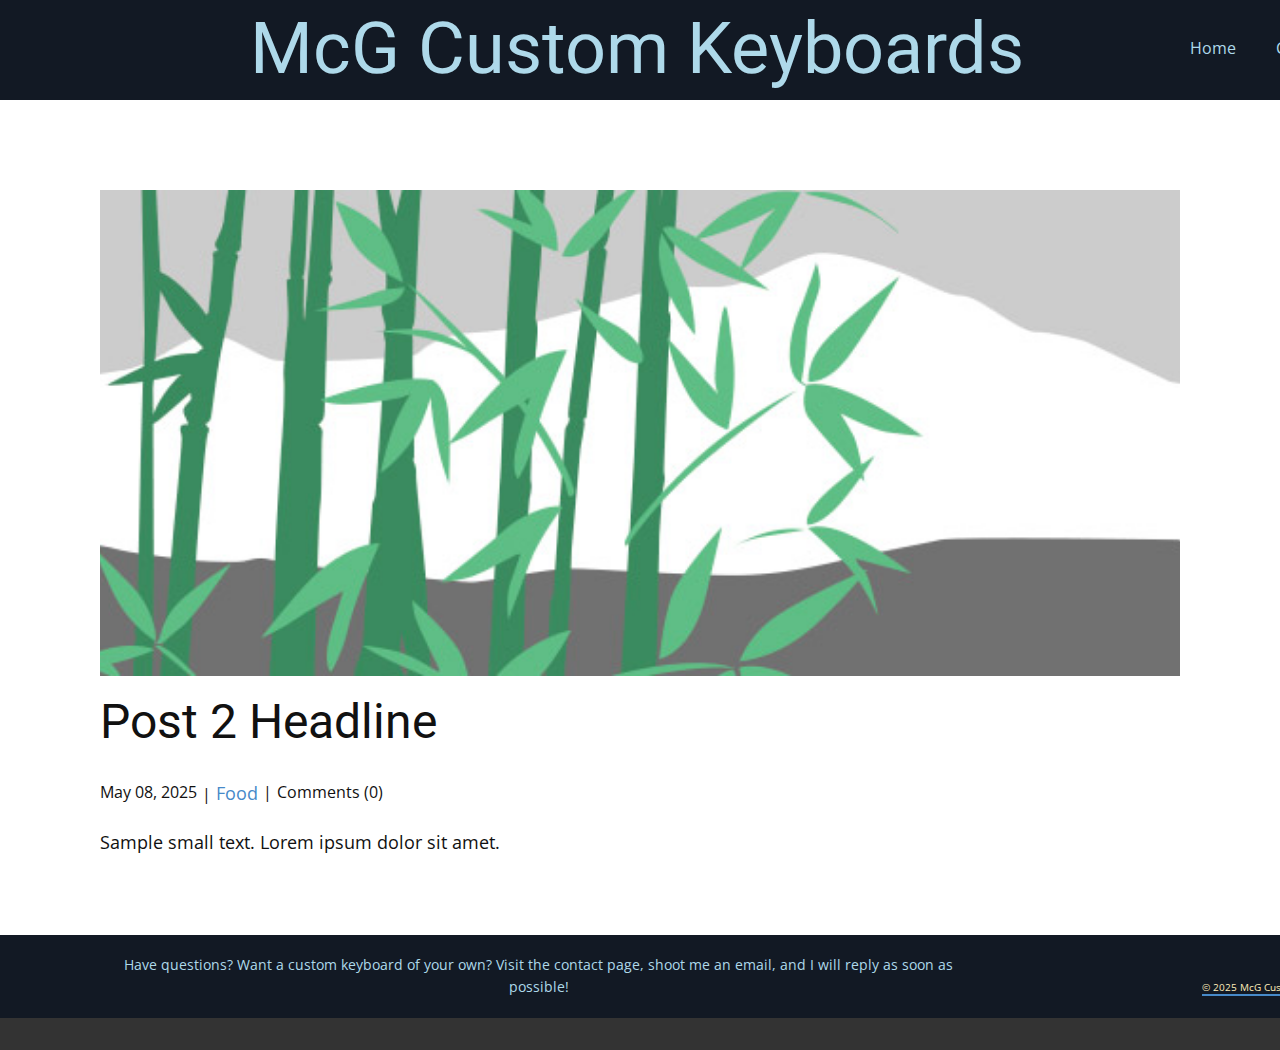
<file: blog/post-1.html>
<!DOCTYPE html>
<html style="font-size: 16px;" lang="en"><head>
    <meta name="viewport" content="width=device-width, initial-scale=1.0">
    <meta charset="utf-8">
    <meta name="keywords" content="Post 1 Headline">
    <meta name="description" content="">
    <title>Post 2 Headline</title>
    <link rel="stylesheet" href="../nicepage.css" media="screen">
<link rel="stylesheet" href="../Post-Template.css" media="screen">
    <script class="u-script" type="text/javascript" src="../jquery.js" defer=""></script>
    <script class="u-script" type="text/javascript" src="../nicepage.js" defer=""></script>
    <meta name="generator" content="Nicepage 7.8.18, nicepage.com">
    
    
    
    <link id="u-theme-google-font" rel="stylesheet" href="https://fonts.googleapis.com/css?family=Roboto:100,100i,300,300i,400,400i,500,500i,700,700i,900,900i|Open+Sans:300,300i,400,400i,500,500i,600,600i,700,700i,800,800i">
    <script type="application/ld+json">{
		"@context": "http://schema.org",
		"@type": "Organization",
		"name": "McG Custom Keyboards",
		"logo": "images/ChatGPTImageMay8202501_35_45PM.png"
}</script>
    <meta name="theme-color" content="#478ac9">
  <meta data-intl-tel-input-cdn-path="intlTelInput/"></head>
  <body data-path-to-root="./" data-include-products="false" class="u-body u-xl-mode" data-lang="en"><header class="u-clearfix u-custom-color-1 u-header" id="header"><div class="u-clearfix u-sheet u-sheet-1">
        <h1 class="u-text u-text-custom-color-4 u-text-1">McG Custom Keyboards</h1>
        <a href="#" class="u-border-4 u-border-custom-color-3 u-image u-logo u-image-1" data-image-width="1024" data-image-height="1024">
          <img src="../images/ChatGPTImageMay8202501_35_45PM.png" class="u-logo-image u-logo-image-1">
        </a>
        <nav class="u-menu u-menu-one-level u-offcanvas u-menu-1" role="navigation" aria-label="Menu navigation">
          <div class="menu-collapse" style="font-size: 1rem; letter-spacing: 0px;">
            <a class="u-button-style u-custom-left-right-menu-spacing u-custom-padding-bottom u-custom-text-active-color u-custom-text-color u-custom-text-hover-color u-custom-top-bottom-menu-spacing u-hamburger-link u-nav-link u-text-active-palette-1-base u-text-hover-palette-2-base" href="#" tabindex="-1" aria-label="Open menu" aria-controls="81c9">
              <svg class="u-svg-link" viewBox="0 0 24 24"><use xlink:href="#menu-hamburger"></use></svg>
              <svg class="u-svg-content" version="1.1" id="menu-hamburger" viewBox="0 0 16 16" x="0px" y="0px" xmlns:xlink="http://www.w3.org/1999/xlink" xmlns="http://www.w3.org/2000/svg"><g><rect y="1" width="16" height="2"></rect><rect y="7" width="16" height="2"></rect><rect y="13" width="16" height="2"></rect>
</g></svg>
            </a>
          </div>
          <div class="u-custom-menu u-nav-container">
            <ul class="u-nav u-unstyled u-nav-1" role="menubar"><li role="none" class="u-nav-item"><a role="menuitem" class="u-button-style u-nav-link u-text-active-custom-color-5 u-text-custom-color-4 u-text-hover-custom-color-6" href="../" style="padding: 10px 20px;">Home</a>
</li><li role="none" class="u-nav-item"><a role="menuitem" class="u-button-style u-nav-link u-text-active-custom-color-5 u-text-custom-color-4 u-text-hover-custom-color-6" href="../Contact.html" style="padding: 10px 20px;">Contact</a>
</li></ul>
          </div>
          <div class="u-custom-menu u-nav-container-collapse" id="81c9" role="region" aria-label="Menu panel">
            <div class="u-black u-container-style u-inner-container-layout u-opacity u-opacity-95 u-sidenav">
              <div class="u-inner-container-layout u-sidenav-overflow">
                <div class="u-menu-close" tabindex="-1" aria-label="Close menu"></div>
                <ul class="u-align-center u-nav u-popupmenu-items u-unstyled u-nav-2" role="menubar"><li role="none" class="u-nav-item"><a role="menuitem" class="u-button-style u-nav-link" href="../">Home</a>
</li><li role="none" class="u-nav-item"><a role="menuitem" class="u-button-style u-nav-link" href="../Contact.html">Contact</a>
</li></ul>
              </div>
            </div>
            <div class="u-black u-menu-overlay u-opacity u-opacity-70"></div>
          </div>
        </nav>
      </div></header>
    <section class="u-align-center u-clearfix u-section-1" id="block-1">
      <div class="u-clearfix u-sheet u-valign-middle-md u-valign-middle-sm u-valign-middle-xs u-sheet-1"><!--post_details--><!--post_details_options_json--><!--{"source":""}--><!--/post_details_options_json--><!--blog_post-->
        <div class="u-container-style u-expanded-width u-post-details u-post-details-1">
          <div class="u-container-layout u-valign-middle u-container-layout-1"><!--blog_post_image-->
            <img alt="" class="u-blog-control u-expanded-width u-image u-image-default u-image-1" src="../images/68f64b9d.jpeg"><!--/blog_post_image--><!--blog_post_header-->
            <h2 class="u-blog-control u-text u-text-1">Post 2 Headline</h2><!--/blog_post_header--><!--blog_post_metadata-->
            <div class="u-blog-control u-metadata u-metadata-1"><!--blog_post_metadata_date--><span class="u-meta-date u-meta-icon">May 08, 2025</span><!--/blog_post_metadata_date--><!--blog_post_metadata_category--><span class="u-meta-category u-meta-icon"><a href="../blog/blog.html#/blog-1///1">Food</a></span><!--/blog_post_metadata_category--><!--blog_post_metadata_comments--><span class="u-meta-comments u-meta-icon"><!--blog_post_metadata_comments_content-->Comments (0)<!--/blog_post_metadata_comments_content--></span><!--/blog_post_metadata_comments-->
            </div><!--/blog_post_metadata--><!--blog_post_content-->
            <div class="u-align-justify u-blog-control u-post-content u-text u-text-2 fr-view">
  <p>Sample small text. Lorem ipsum dolor sit amet.</p>
  </div><!--/blog_post_content-->
          </div>
        </div><!--/blog_post--><!--/post_details-->
      </div>
    </section>
    
    
    
    <footer class="u-align-center u-clearfix u-container-align-center u-custom-color-1 u-footer u-footer" id="footer"><div class="u-clearfix u-sheet u-valign-middle-lg u-valign-middle-md u-valign-middle-sm u-valign-middle-xs u-sheet-1">
        <p class="u-text u-text-custom-color-4 u-text-1">Have questions? Want a custom keyboard of your own? Visit the contact page, shoot me an email, and I will reply as soon as possible!</p>
        <nav class="u-menu u-menu-one-level u-offcanvas u-menu-1" role="navigation">
          <div class="menu-collapse">
            <a class="u-button-style u-custom-text-active-color u-custom-text-color u-custom-text-hover-color u-hamburger-link u-nav-link" aria-label="Open menu" aria-controls="ae2e" href="#">
              <svg class="u-svg-link" viewBox="0 0 24 24"><use xlink:href="#svg-7aac"></use></svg>
              <svg class="u-svg-content" version="1.1" id="svg-7aac" viewBox="0 0 16 16" x="0px" y="0px" xmlns:xlink="http://www.w3.org/1999/xlink" xmlns="http://www.w3.org/2000/svg"><g><rect y="1" width="16" height="2"></rect><rect y="7" width="16" height="2"></rect><rect y="13" width="16" height="2"></rect>
</g></svg>
            </a>
          </div>
          <div class="u-nav-container">
            <ul role="menubar" class="u-nav u-unstyled"><li role="none" class="u-nav-item"><a role="menuitem" class="u-button-style u-nav-link u-text-active-custom-color-5 u-text-custom-color-4 u-text-hover-custom-color-6" href="../">Home</a>
</li><li role="none" class="u-nav-item"><a role="menuitem" class="u-button-style u-nav-link u-text-active-custom-color-5 u-text-custom-color-4 u-text-hover-custom-color-6" href="../Contact.html">Contact</a>
</li></ul>
          </div>
          <div id="ae2e" role="region" aria-label="Menu panel" class="u-nav-container-collapse">
            <div class="u-black u-container-style u-inner-container-layout u-opacity u-opacity-95 u-sidenav">
              <div class="u-inner-container-layout u-sidenav-overflow">
                <div class="u-menu-close" tabindex="-1" aria-controls="ae2e" aria-label="Close menu"></div>
                <ul role="menubar" class="u-align-center u-nav u-popupmenu-items u-unstyled u-nav-2"><li role="none" class="u-nav-item"><a role="menuitem" class="u-button-style u-nav-link" href="../">Home</a>
</li><li role="none" class="u-nav-item"><a role="menuitem" class="u-button-style u-nav-link" href="../Contact.html">Contact</a>
</li></ul>
              </div>
            </div>
            <div class="u-black u-menu-overlay u-opacity u-opacity-70"></div>
          </div>
        </nav>
        <a href="https://creativecommons.org/licenses/by/4.0/" class="u-active-none u-border-2 u-border-no-left u-border-no-right u-border-no-top u-border-palette-1-base u-btn u-btn-rectangle u-button-style u-hover-none u-none u-text-custom-color-6 u-text-hover-custom-color-5 u-btn-1" target="_blank">© 2025 McG Custom Keyboards. Content licensed under CC BY 4.0</a>
      </div></footer>
    <section class="u-backlink u-clearfix u-grey-80"></section>
  
</body></html>
</file>
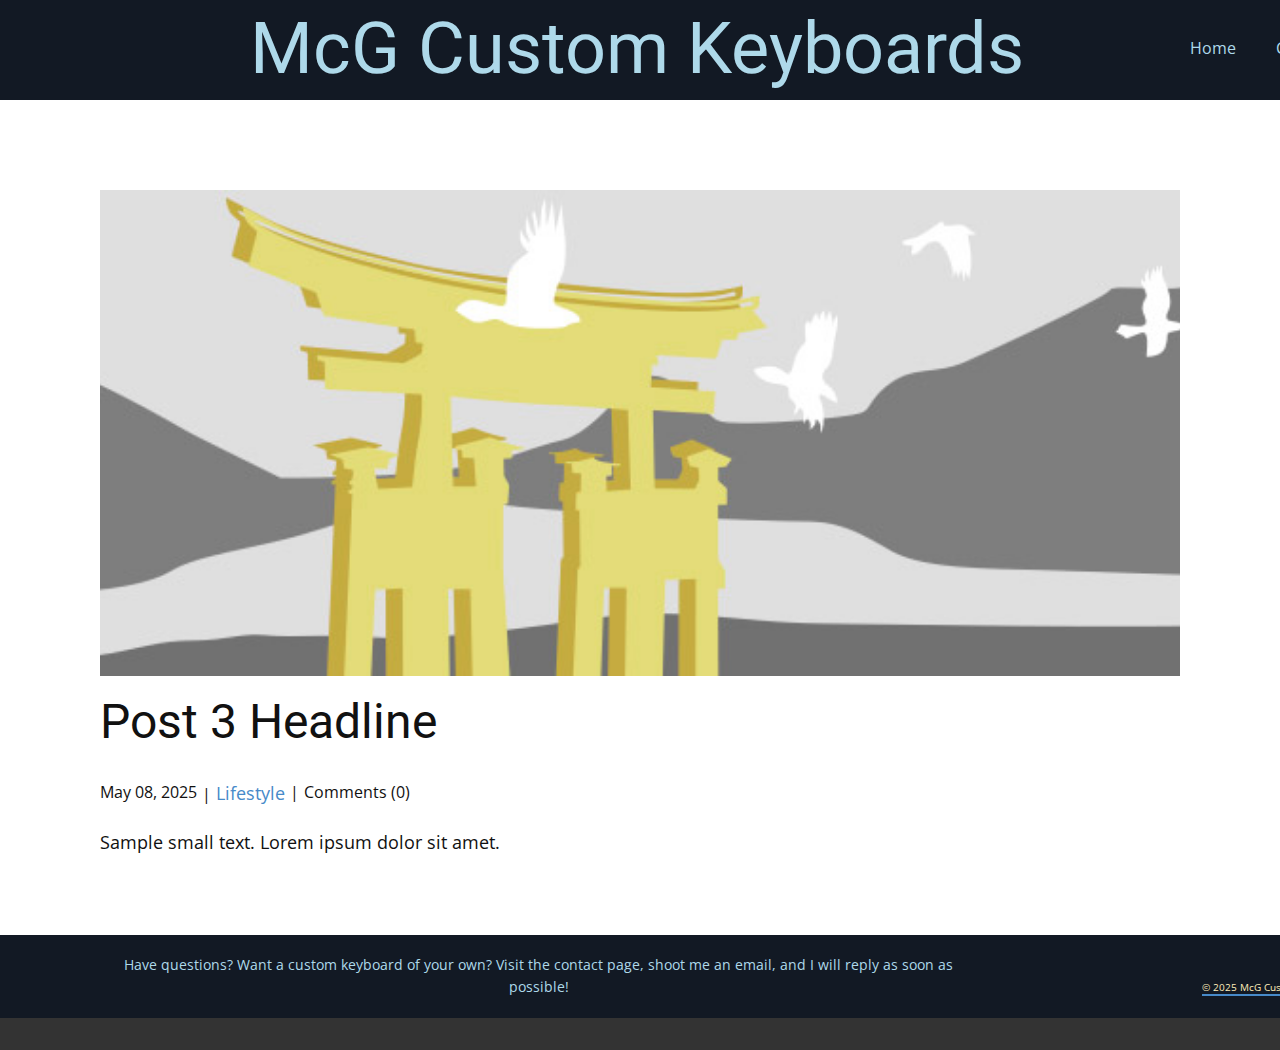
<file: blog/post-2.html>
<!DOCTYPE html>
<html style="font-size: 16px;" lang="en"><head>
    <meta name="viewport" content="width=device-width, initial-scale=1.0">
    <meta charset="utf-8">
    <meta name="keywords" content="Post 1 Headline">
    <meta name="description" content="">
    <title>Post 3 Headline</title>
    <link rel="stylesheet" href="../nicepage.css" media="screen">
<link rel="stylesheet" href="../Post-Template.css" media="screen">
    <script class="u-script" type="text/javascript" src="../jquery.js" defer=""></script>
    <script class="u-script" type="text/javascript" src="../nicepage.js" defer=""></script>
    <meta name="generator" content="Nicepage 7.8.18, nicepage.com">
    
    
    
    <link id="u-theme-google-font" rel="stylesheet" href="https://fonts.googleapis.com/css?family=Roboto:100,100i,300,300i,400,400i,500,500i,700,700i,900,900i|Open+Sans:300,300i,400,400i,500,500i,600,600i,700,700i,800,800i">
    <script type="application/ld+json">{
		"@context": "http://schema.org",
		"@type": "Organization",
		"name": "McG Custom Keyboards",
		"logo": "images/ChatGPTImageMay8202501_35_45PM.png"
}</script>
    <meta name="theme-color" content="#478ac9">
  <meta data-intl-tel-input-cdn-path="intlTelInput/"></head>
  <body data-path-to-root="./" data-include-products="false" class="u-body u-xl-mode" data-lang="en"><header class="u-clearfix u-custom-color-1 u-header" id="header"><div class="u-clearfix u-sheet u-sheet-1">
        <h1 class="u-text u-text-custom-color-4 u-text-1">McG Custom Keyboards</h1>
        <a href="#" class="u-border-4 u-border-custom-color-3 u-image u-logo u-image-1" data-image-width="1024" data-image-height="1024">
          <img src="../images/ChatGPTImageMay8202501_35_45PM.png" class="u-logo-image u-logo-image-1">
        </a>
        <nav class="u-menu u-menu-one-level u-offcanvas u-menu-1" role="navigation" aria-label="Menu navigation">
          <div class="menu-collapse" style="font-size: 1rem; letter-spacing: 0px;">
            <a class="u-button-style u-custom-left-right-menu-spacing u-custom-padding-bottom u-custom-text-active-color u-custom-text-color u-custom-text-hover-color u-custom-top-bottom-menu-spacing u-hamburger-link u-nav-link u-text-active-palette-1-base u-text-hover-palette-2-base" href="#" tabindex="-1" aria-label="Open menu" aria-controls="81c9">
              <svg class="u-svg-link" viewBox="0 0 24 24"><use xlink:href="#menu-hamburger"></use></svg>
              <svg class="u-svg-content" version="1.1" id="menu-hamburger" viewBox="0 0 16 16" x="0px" y="0px" xmlns:xlink="http://www.w3.org/1999/xlink" xmlns="http://www.w3.org/2000/svg"><g><rect y="1" width="16" height="2"></rect><rect y="7" width="16" height="2"></rect><rect y="13" width="16" height="2"></rect>
</g></svg>
            </a>
          </div>
          <div class="u-custom-menu u-nav-container">
            <ul class="u-nav u-unstyled u-nav-1" role="menubar"><li role="none" class="u-nav-item"><a role="menuitem" class="u-button-style u-nav-link u-text-active-custom-color-5 u-text-custom-color-4 u-text-hover-custom-color-6" href="../" style="padding: 10px 20px;">Home</a>
</li><li role="none" class="u-nav-item"><a role="menuitem" class="u-button-style u-nav-link u-text-active-custom-color-5 u-text-custom-color-4 u-text-hover-custom-color-6" href="../Contact.html" style="padding: 10px 20px;">Contact</a>
</li></ul>
          </div>
          <div class="u-custom-menu u-nav-container-collapse" id="81c9" role="region" aria-label="Menu panel">
            <div class="u-black u-container-style u-inner-container-layout u-opacity u-opacity-95 u-sidenav">
              <div class="u-inner-container-layout u-sidenav-overflow">
                <div class="u-menu-close" tabindex="-1" aria-label="Close menu"></div>
                <ul class="u-align-center u-nav u-popupmenu-items u-unstyled u-nav-2" role="menubar"><li role="none" class="u-nav-item"><a role="menuitem" class="u-button-style u-nav-link" href="../">Home</a>
</li><li role="none" class="u-nav-item"><a role="menuitem" class="u-button-style u-nav-link" href="../Contact.html">Contact</a>
</li></ul>
              </div>
            </div>
            <div class="u-black u-menu-overlay u-opacity u-opacity-70"></div>
          </div>
        </nav>
      </div></header>
    <section class="u-align-center u-clearfix u-section-1" id="block-1">
      <div class="u-clearfix u-sheet u-valign-middle-md u-valign-middle-sm u-valign-middle-xs u-sheet-1"><!--post_details--><!--post_details_options_json--><!--{"source":""}--><!--/post_details_options_json--><!--blog_post-->
        <div class="u-container-style u-expanded-width u-post-details u-post-details-1">
          <div class="u-container-layout u-valign-middle u-container-layout-1"><!--blog_post_image-->
            <img alt="" class="u-blog-control u-expanded-width u-image u-image-default u-image-1" src="../images/8ad73f3c.jpeg"><!--/blog_post_image--><!--blog_post_header-->
            <h2 class="u-blog-control u-text u-text-1">Post 3 Headline</h2><!--/blog_post_header--><!--blog_post_metadata-->
            <div class="u-blog-control u-metadata u-metadata-1"><!--blog_post_metadata_date--><span class="u-meta-date u-meta-icon">May 08, 2025</span><!--/blog_post_metadata_date--><!--blog_post_metadata_category--><span class="u-meta-category u-meta-icon"><a href="../blog/blog.html#/blog-1///3">Lifestyle</a></span><!--/blog_post_metadata_category--><!--blog_post_metadata_comments--><span class="u-meta-comments u-meta-icon"><!--blog_post_metadata_comments_content-->Comments (0)<!--/blog_post_metadata_comments_content--></span><!--/blog_post_metadata_comments-->
            </div><!--/blog_post_metadata--><!--blog_post_content-->
            <div class="u-align-justify u-blog-control u-post-content u-text u-text-2 fr-view">
  <p>Sample small text. Lorem ipsum dolor sit amet.</p>
  </div><!--/blog_post_content-->
          </div>
        </div><!--/blog_post--><!--/post_details-->
      </div>
    </section>
    
    
    
    <footer class="u-align-center u-clearfix u-container-align-center u-custom-color-1 u-footer u-footer" id="footer"><div class="u-clearfix u-sheet u-valign-middle-lg u-valign-middle-md u-valign-middle-sm u-valign-middle-xs u-sheet-1">
        <p class="u-text u-text-custom-color-4 u-text-1">Have questions? Want a custom keyboard of your own? Visit the contact page, shoot me an email, and I will reply as soon as possible!</p>
        <nav class="u-menu u-menu-one-level u-offcanvas u-menu-1" role="navigation">
          <div class="menu-collapse">
            <a class="u-button-style u-custom-text-active-color u-custom-text-color u-custom-text-hover-color u-hamburger-link u-nav-link" aria-label="Open menu" aria-controls="ae2e" href="#">
              <svg class="u-svg-link" viewBox="0 0 24 24"><use xlink:href="#svg-7aac"></use></svg>
              <svg class="u-svg-content" version="1.1" id="svg-7aac" viewBox="0 0 16 16" x="0px" y="0px" xmlns:xlink="http://www.w3.org/1999/xlink" xmlns="http://www.w3.org/2000/svg"><g><rect y="1" width="16" height="2"></rect><rect y="7" width="16" height="2"></rect><rect y="13" width="16" height="2"></rect>
</g></svg>
            </a>
          </div>
          <div class="u-nav-container">
            <ul role="menubar" class="u-nav u-unstyled"><li role="none" class="u-nav-item"><a role="menuitem" class="u-button-style u-nav-link u-text-active-custom-color-5 u-text-custom-color-4 u-text-hover-custom-color-6" href="../">Home</a>
</li><li role="none" class="u-nav-item"><a role="menuitem" class="u-button-style u-nav-link u-text-active-custom-color-5 u-text-custom-color-4 u-text-hover-custom-color-6" href="../Contact.html">Contact</a>
</li></ul>
          </div>
          <div id="ae2e" role="region" aria-label="Menu panel" class="u-nav-container-collapse">
            <div class="u-black u-container-style u-inner-container-layout u-opacity u-opacity-95 u-sidenav">
              <div class="u-inner-container-layout u-sidenav-overflow">
                <div class="u-menu-close" tabindex="-1" aria-controls="ae2e" aria-label="Close menu"></div>
                <ul role="menubar" class="u-align-center u-nav u-popupmenu-items u-unstyled u-nav-2"><li role="none" class="u-nav-item"><a role="menuitem" class="u-button-style u-nav-link" href="../">Home</a>
</li><li role="none" class="u-nav-item"><a role="menuitem" class="u-button-style u-nav-link" href="../Contact.html">Contact</a>
</li></ul>
              </div>
            </div>
            <div class="u-black u-menu-overlay u-opacity u-opacity-70"></div>
          </div>
        </nav>
        <a href="https://creativecommons.org/licenses/by/4.0/" class="u-active-none u-border-2 u-border-no-left u-border-no-right u-border-no-top u-border-palette-1-base u-btn u-btn-rectangle u-button-style u-hover-none u-none u-text-custom-color-6 u-text-hover-custom-color-5 u-btn-1" target="_blank">© 2025 McG Custom Keyboards. Content licensed under CC BY 4.0</a>
      </div></footer>
    <section class="u-backlink u-clearfix u-grey-80"></section>
  
</body></html>
</file>
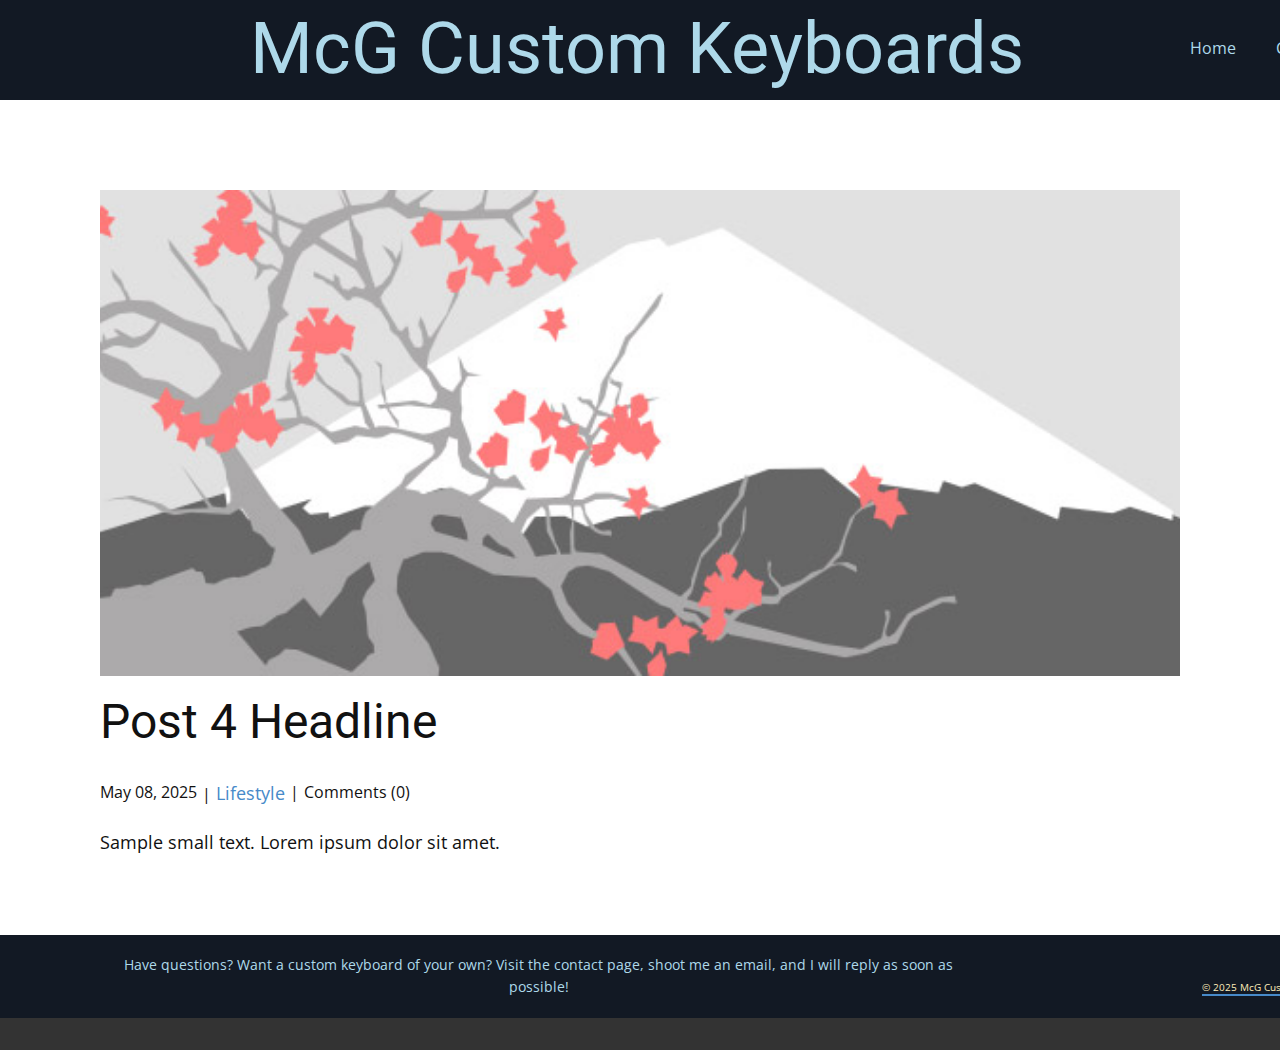
<file: blog/post-3.html>
<!DOCTYPE html>
<html style="font-size: 16px;" lang="en"><head>
    <meta name="viewport" content="width=device-width, initial-scale=1.0">
    <meta charset="utf-8">
    <meta name="keywords" content="Post 1 Headline">
    <meta name="description" content="">
    <title>Post 4 Headline</title>
    <link rel="stylesheet" href="../nicepage.css" media="screen">
<link rel="stylesheet" href="../Post-Template.css" media="screen">
    <script class="u-script" type="text/javascript" src="../jquery.js" defer=""></script>
    <script class="u-script" type="text/javascript" src="../nicepage.js" defer=""></script>
    <meta name="generator" content="Nicepage 7.8.18, nicepage.com">
    
    
    
    <link id="u-theme-google-font" rel="stylesheet" href="https://fonts.googleapis.com/css?family=Roboto:100,100i,300,300i,400,400i,500,500i,700,700i,900,900i|Open+Sans:300,300i,400,400i,500,500i,600,600i,700,700i,800,800i">
    <script type="application/ld+json">{
		"@context": "http://schema.org",
		"@type": "Organization",
		"name": "McG Custom Keyboards",
		"logo": "images/ChatGPTImageMay8202501_35_45PM.png"
}</script>
    <meta name="theme-color" content="#478ac9">
  <meta data-intl-tel-input-cdn-path="intlTelInput/"></head>
  <body data-path-to-root="./" data-include-products="false" class="u-body u-xl-mode" data-lang="en"><header class="u-clearfix u-custom-color-1 u-header" id="header"><div class="u-clearfix u-sheet u-sheet-1">
        <h1 class="u-text u-text-custom-color-4 u-text-1">McG Custom Keyboards</h1>
        <a href="#" class="u-border-4 u-border-custom-color-3 u-image u-logo u-image-1" data-image-width="1024" data-image-height="1024">
          <img src="../images/ChatGPTImageMay8202501_35_45PM.png" class="u-logo-image u-logo-image-1">
        </a>
        <nav class="u-menu u-menu-one-level u-offcanvas u-menu-1" role="navigation" aria-label="Menu navigation">
          <div class="menu-collapse" style="font-size: 1rem; letter-spacing: 0px;">
            <a class="u-button-style u-custom-left-right-menu-spacing u-custom-padding-bottom u-custom-text-active-color u-custom-text-color u-custom-text-hover-color u-custom-top-bottom-menu-spacing u-hamburger-link u-nav-link u-text-active-palette-1-base u-text-hover-palette-2-base" href="#" tabindex="-1" aria-label="Open menu" aria-controls="81c9">
              <svg class="u-svg-link" viewBox="0 0 24 24"><use xlink:href="#menu-hamburger"></use></svg>
              <svg class="u-svg-content" version="1.1" id="menu-hamburger" viewBox="0 0 16 16" x="0px" y="0px" xmlns:xlink="http://www.w3.org/1999/xlink" xmlns="http://www.w3.org/2000/svg"><g><rect y="1" width="16" height="2"></rect><rect y="7" width="16" height="2"></rect><rect y="13" width="16" height="2"></rect>
</g></svg>
            </a>
          </div>
          <div class="u-custom-menu u-nav-container">
            <ul class="u-nav u-unstyled u-nav-1" role="menubar"><li role="none" class="u-nav-item"><a role="menuitem" class="u-button-style u-nav-link u-text-active-custom-color-5 u-text-custom-color-4 u-text-hover-custom-color-6" href="../" style="padding: 10px 20px;">Home</a>
</li><li role="none" class="u-nav-item"><a role="menuitem" class="u-button-style u-nav-link u-text-active-custom-color-5 u-text-custom-color-4 u-text-hover-custom-color-6" href="../Contact.html" style="padding: 10px 20px;">Contact</a>
</li></ul>
          </div>
          <div class="u-custom-menu u-nav-container-collapse" id="81c9" role="region" aria-label="Menu panel">
            <div class="u-black u-container-style u-inner-container-layout u-opacity u-opacity-95 u-sidenav">
              <div class="u-inner-container-layout u-sidenav-overflow">
                <div class="u-menu-close" tabindex="-1" aria-label="Close menu"></div>
                <ul class="u-align-center u-nav u-popupmenu-items u-unstyled u-nav-2" role="menubar"><li role="none" class="u-nav-item"><a role="menuitem" class="u-button-style u-nav-link" href="../">Home</a>
</li><li role="none" class="u-nav-item"><a role="menuitem" class="u-button-style u-nav-link" href="../Contact.html">Contact</a>
</li></ul>
              </div>
            </div>
            <div class="u-black u-menu-overlay u-opacity u-opacity-70"></div>
          </div>
        </nav>
      </div></header>
    <section class="u-align-center u-clearfix u-section-1" id="block-1">
      <div class="u-clearfix u-sheet u-valign-middle-md u-valign-middle-sm u-valign-middle-xs u-sheet-1"><!--post_details--><!--post_details_options_json--><!--{"source":""}--><!--/post_details_options_json--><!--blog_post-->
        <div class="u-container-style u-expanded-width u-post-details u-post-details-1">
          <div class="u-container-layout u-valign-middle u-container-layout-1"><!--blog_post_image-->
            <img alt="" class="u-blog-control u-expanded-width u-image u-image-default u-image-1" src="../images/0fd3416c.jpeg"><!--/blog_post_image--><!--blog_post_header-->
            <h2 class="u-blog-control u-text u-text-1">Post 4 Headline</h2><!--/blog_post_header--><!--blog_post_metadata-->
            <div class="u-blog-control u-metadata u-metadata-1"><!--blog_post_metadata_date--><span class="u-meta-date u-meta-icon">May 08, 2025</span><!--/blog_post_metadata_date--><!--blog_post_metadata_category--><span class="u-meta-category u-meta-icon"><a href="../blog/blog.html#/blog-1///3">Lifestyle</a></span><!--/blog_post_metadata_category--><!--blog_post_metadata_comments--><span class="u-meta-comments u-meta-icon"><!--blog_post_metadata_comments_content-->Comments (0)<!--/blog_post_metadata_comments_content--></span><!--/blog_post_metadata_comments-->
            </div><!--/blog_post_metadata--><!--blog_post_content-->
            <div class="u-align-justify u-blog-control u-post-content u-text u-text-2 fr-view">
  <p>Sample small text. Lorem ipsum dolor sit amet.</p>
  </div><!--/blog_post_content-->
          </div>
        </div><!--/blog_post--><!--/post_details-->
      </div>
    </section>
    
    
    
    <footer class="u-align-center u-clearfix u-container-align-center u-custom-color-1 u-footer u-footer" id="footer"><div class="u-clearfix u-sheet u-valign-middle-lg u-valign-middle-md u-valign-middle-sm u-valign-middle-xs u-sheet-1">
        <p class="u-text u-text-custom-color-4 u-text-1">Have questions? Want a custom keyboard of your own? Visit the contact page, shoot me an email, and I will reply as soon as possible!</p>
        <nav class="u-menu u-menu-one-level u-offcanvas u-menu-1" role="navigation">
          <div class="menu-collapse">
            <a class="u-button-style u-custom-text-active-color u-custom-text-color u-custom-text-hover-color u-hamburger-link u-nav-link" aria-label="Open menu" aria-controls="ae2e" href="#">
              <svg class="u-svg-link" viewBox="0 0 24 24"><use xlink:href="#svg-7aac"></use></svg>
              <svg class="u-svg-content" version="1.1" id="svg-7aac" viewBox="0 0 16 16" x="0px" y="0px" xmlns:xlink="http://www.w3.org/1999/xlink" xmlns="http://www.w3.org/2000/svg"><g><rect y="1" width="16" height="2"></rect><rect y="7" width="16" height="2"></rect><rect y="13" width="16" height="2"></rect>
</g></svg>
            </a>
          </div>
          <div class="u-nav-container">
            <ul role="menubar" class="u-nav u-unstyled"><li role="none" class="u-nav-item"><a role="menuitem" class="u-button-style u-nav-link u-text-active-custom-color-5 u-text-custom-color-4 u-text-hover-custom-color-6" href="../">Home</a>
</li><li role="none" class="u-nav-item"><a role="menuitem" class="u-button-style u-nav-link u-text-active-custom-color-5 u-text-custom-color-4 u-text-hover-custom-color-6" href="../Contact.html">Contact</a>
</li></ul>
          </div>
          <div id="ae2e" role="region" aria-label="Menu panel" class="u-nav-container-collapse">
            <div class="u-black u-container-style u-inner-container-layout u-opacity u-opacity-95 u-sidenav">
              <div class="u-inner-container-layout u-sidenav-overflow">
                <div class="u-menu-close" tabindex="-1" aria-controls="ae2e" aria-label="Close menu"></div>
                <ul role="menubar" class="u-align-center u-nav u-popupmenu-items u-unstyled u-nav-2"><li role="none" class="u-nav-item"><a role="menuitem" class="u-button-style u-nav-link" href="../">Home</a>
</li><li role="none" class="u-nav-item"><a role="menuitem" class="u-button-style u-nav-link" href="../Contact.html">Contact</a>
</li></ul>
              </div>
            </div>
            <div class="u-black u-menu-overlay u-opacity u-opacity-70"></div>
          </div>
        </nav>
        <a href="https://creativecommons.org/licenses/by/4.0/" class="u-active-none u-border-2 u-border-no-left u-border-no-right u-border-no-top u-border-palette-1-base u-btn u-btn-rectangle u-button-style u-hover-none u-none u-text-custom-color-6 u-text-hover-custom-color-5 u-btn-1" target="_blank">© 2025 McG Custom Keyboards. Content licensed under CC BY 4.0</a>
      </div></footer>
    <section class="u-backlink u-clearfix u-grey-80"></section>
  
</body></html>
</file>
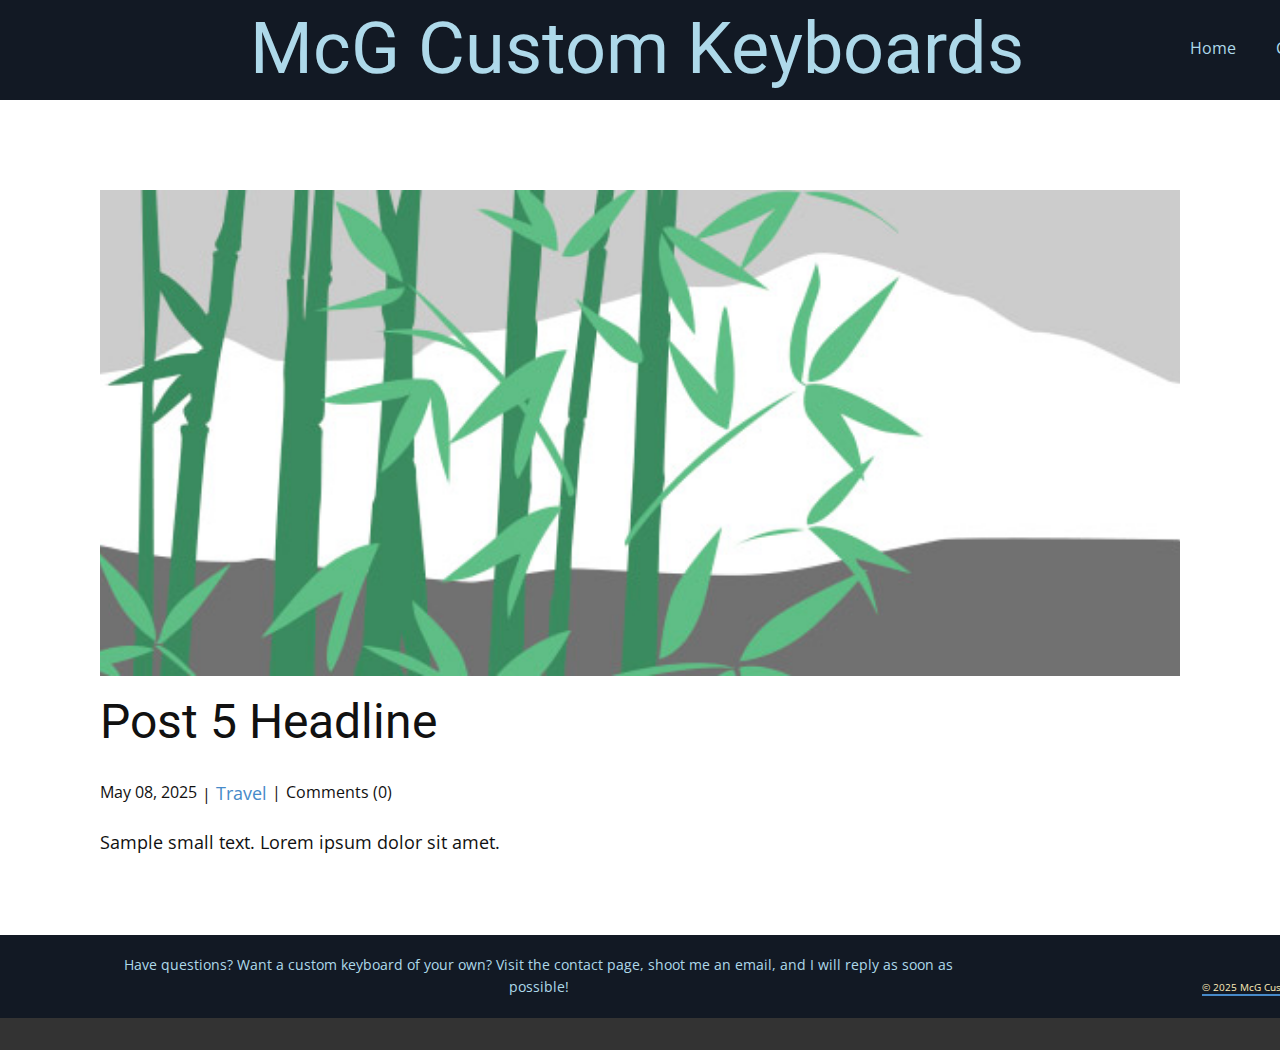
<file: blog/post-4.html>
<!DOCTYPE html>
<html style="font-size: 16px;" lang="en"><head>
    <meta name="viewport" content="width=device-width, initial-scale=1.0">
    <meta charset="utf-8">
    <meta name="keywords" content="Post 1 Headline">
    <meta name="description" content="">
    <title>Post 5 Headline</title>
    <link rel="stylesheet" href="../nicepage.css" media="screen">
<link rel="stylesheet" href="../Post-Template.css" media="screen">
    <script class="u-script" type="text/javascript" src="../jquery.js" defer=""></script>
    <script class="u-script" type="text/javascript" src="../nicepage.js" defer=""></script>
    <meta name="generator" content="Nicepage 7.8.18, nicepage.com">
    
    
    
    <link id="u-theme-google-font" rel="stylesheet" href="https://fonts.googleapis.com/css?family=Roboto:100,100i,300,300i,400,400i,500,500i,700,700i,900,900i|Open+Sans:300,300i,400,400i,500,500i,600,600i,700,700i,800,800i">
    <script type="application/ld+json">{
		"@context": "http://schema.org",
		"@type": "Organization",
		"name": "McG Custom Keyboards",
		"logo": "images/ChatGPTImageMay8202501_35_45PM.png"
}</script>
    <meta name="theme-color" content="#478ac9">
  <meta data-intl-tel-input-cdn-path="intlTelInput/"></head>
  <body data-path-to-root="./" data-include-products="false" class="u-body u-xl-mode" data-lang="en"><header class="u-clearfix u-custom-color-1 u-header" id="header"><div class="u-clearfix u-sheet u-sheet-1">
        <h1 class="u-text u-text-custom-color-4 u-text-1">McG Custom Keyboards</h1>
        <a href="#" class="u-border-4 u-border-custom-color-3 u-image u-logo u-image-1" data-image-width="1024" data-image-height="1024">
          <img src="../images/ChatGPTImageMay8202501_35_45PM.png" class="u-logo-image u-logo-image-1">
        </a>
        <nav class="u-menu u-menu-one-level u-offcanvas u-menu-1" role="navigation" aria-label="Menu navigation">
          <div class="menu-collapse" style="font-size: 1rem; letter-spacing: 0px;">
            <a class="u-button-style u-custom-left-right-menu-spacing u-custom-padding-bottom u-custom-text-active-color u-custom-text-color u-custom-text-hover-color u-custom-top-bottom-menu-spacing u-hamburger-link u-nav-link u-text-active-palette-1-base u-text-hover-palette-2-base" href="#" tabindex="-1" aria-label="Open menu" aria-controls="81c9">
              <svg class="u-svg-link" viewBox="0 0 24 24"><use xlink:href="#menu-hamburger"></use></svg>
              <svg class="u-svg-content" version="1.1" id="menu-hamburger" viewBox="0 0 16 16" x="0px" y="0px" xmlns:xlink="http://www.w3.org/1999/xlink" xmlns="http://www.w3.org/2000/svg"><g><rect y="1" width="16" height="2"></rect><rect y="7" width="16" height="2"></rect><rect y="13" width="16" height="2"></rect>
</g></svg>
            </a>
          </div>
          <div class="u-custom-menu u-nav-container">
            <ul class="u-nav u-unstyled u-nav-1" role="menubar"><li role="none" class="u-nav-item"><a role="menuitem" class="u-button-style u-nav-link u-text-active-custom-color-5 u-text-custom-color-4 u-text-hover-custom-color-6" href="../" style="padding: 10px 20px;">Home</a>
</li><li role="none" class="u-nav-item"><a role="menuitem" class="u-button-style u-nav-link u-text-active-custom-color-5 u-text-custom-color-4 u-text-hover-custom-color-6" href="../Contact.html" style="padding: 10px 20px;">Contact</a>
</li></ul>
          </div>
          <div class="u-custom-menu u-nav-container-collapse" id="81c9" role="region" aria-label="Menu panel">
            <div class="u-black u-container-style u-inner-container-layout u-opacity u-opacity-95 u-sidenav">
              <div class="u-inner-container-layout u-sidenav-overflow">
                <div class="u-menu-close" tabindex="-1" aria-label="Close menu"></div>
                <ul class="u-align-center u-nav u-popupmenu-items u-unstyled u-nav-2" role="menubar"><li role="none" class="u-nav-item"><a role="menuitem" class="u-button-style u-nav-link" href="../">Home</a>
</li><li role="none" class="u-nav-item"><a role="menuitem" class="u-button-style u-nav-link" href="../Contact.html">Contact</a>
</li></ul>
              </div>
            </div>
            <div class="u-black u-menu-overlay u-opacity u-opacity-70"></div>
          </div>
        </nav>
      </div></header>
    <section class="u-align-center u-clearfix u-section-1" id="block-1">
      <div class="u-clearfix u-sheet u-valign-middle-md u-valign-middle-sm u-valign-middle-xs u-sheet-1"><!--post_details--><!--post_details_options_json--><!--{"source":""}--><!--/post_details_options_json--><!--blog_post-->
        <div class="u-container-style u-expanded-width u-post-details u-post-details-1">
          <div class="u-container-layout u-valign-middle u-container-layout-1"><!--blog_post_image-->
            <img alt="" class="u-blog-control u-expanded-width u-image u-image-default u-image-1" src="../images/68f64b9d.jpeg"><!--/blog_post_image--><!--blog_post_header-->
            <h2 class="u-blog-control u-text u-text-1">Post 5 Headline</h2><!--/blog_post_header--><!--blog_post_metadata-->
            <div class="u-blog-control u-metadata u-metadata-1"><!--blog_post_metadata_date--><span class="u-meta-date u-meta-icon">May 08, 2025</span><!--/blog_post_metadata_date--><!--blog_post_metadata_category--><span class="u-meta-category u-meta-icon"><a href="../blog/blog.html#/blog-1///2">Travel</a></span><!--/blog_post_metadata_category--><!--blog_post_metadata_comments--><span class="u-meta-comments u-meta-icon"><!--blog_post_metadata_comments_content-->Comments (0)<!--/blog_post_metadata_comments_content--></span><!--/blog_post_metadata_comments-->
            </div><!--/blog_post_metadata--><!--blog_post_content-->
            <div class="u-align-justify u-blog-control u-post-content u-text u-text-2 fr-view">
  <p>Sample small text. Lorem ipsum dolor sit amet.</p>
  </div><!--/blog_post_content-->
          </div>
        </div><!--/blog_post--><!--/post_details-->
      </div>
    </section>
    
    
    
    <footer class="u-align-center u-clearfix u-container-align-center u-custom-color-1 u-footer u-footer" id="footer"><div class="u-clearfix u-sheet u-valign-middle-lg u-valign-middle-md u-valign-middle-sm u-valign-middle-xs u-sheet-1">
        <p class="u-text u-text-custom-color-4 u-text-1">Have questions? Want a custom keyboard of your own? Visit the contact page, shoot me an email, and I will reply as soon as possible!</p>
        <nav class="u-menu u-menu-one-level u-offcanvas u-menu-1" role="navigation">
          <div class="menu-collapse">
            <a class="u-button-style u-custom-text-active-color u-custom-text-color u-custom-text-hover-color u-hamburger-link u-nav-link" aria-label="Open menu" aria-controls="ae2e" href="#">
              <svg class="u-svg-link" viewBox="0 0 24 24"><use xlink:href="#svg-7aac"></use></svg>
              <svg class="u-svg-content" version="1.1" id="svg-7aac" viewBox="0 0 16 16" x="0px" y="0px" xmlns:xlink="http://www.w3.org/1999/xlink" xmlns="http://www.w3.org/2000/svg"><g><rect y="1" width="16" height="2"></rect><rect y="7" width="16" height="2"></rect><rect y="13" width="16" height="2"></rect>
</g></svg>
            </a>
          </div>
          <div class="u-nav-container">
            <ul role="menubar" class="u-nav u-unstyled"><li role="none" class="u-nav-item"><a role="menuitem" class="u-button-style u-nav-link u-text-active-custom-color-5 u-text-custom-color-4 u-text-hover-custom-color-6" href="../">Home</a>
</li><li role="none" class="u-nav-item"><a role="menuitem" class="u-button-style u-nav-link u-text-active-custom-color-5 u-text-custom-color-4 u-text-hover-custom-color-6" href="../Contact.html">Contact</a>
</li></ul>
          </div>
          <div id="ae2e" role="region" aria-label="Menu panel" class="u-nav-container-collapse">
            <div class="u-black u-container-style u-inner-container-layout u-opacity u-opacity-95 u-sidenav">
              <div class="u-inner-container-layout u-sidenav-overflow">
                <div class="u-menu-close" tabindex="-1" aria-controls="ae2e" aria-label="Close menu"></div>
                <ul role="menubar" class="u-align-center u-nav u-popupmenu-items u-unstyled u-nav-2"><li role="none" class="u-nav-item"><a role="menuitem" class="u-button-style u-nav-link" href="../">Home</a>
</li><li role="none" class="u-nav-item"><a role="menuitem" class="u-button-style u-nav-link" href="../Contact.html">Contact</a>
</li></ul>
              </div>
            </div>
            <div class="u-black u-menu-overlay u-opacity u-opacity-70"></div>
          </div>
        </nav>
        <a href="https://creativecommons.org/licenses/by/4.0/" class="u-active-none u-border-2 u-border-no-left u-border-no-right u-border-no-top u-border-palette-1-base u-btn u-btn-rectangle u-button-style u-hover-none u-none u-text-custom-color-6 u-text-hover-custom-color-5 u-btn-1" target="_blank">© 2025 McG Custom Keyboards. Content licensed under CC BY 4.0</a>
      </div></footer>
    <section class="u-backlink u-clearfix u-grey-80"></section>
  
</body></html>
</file>
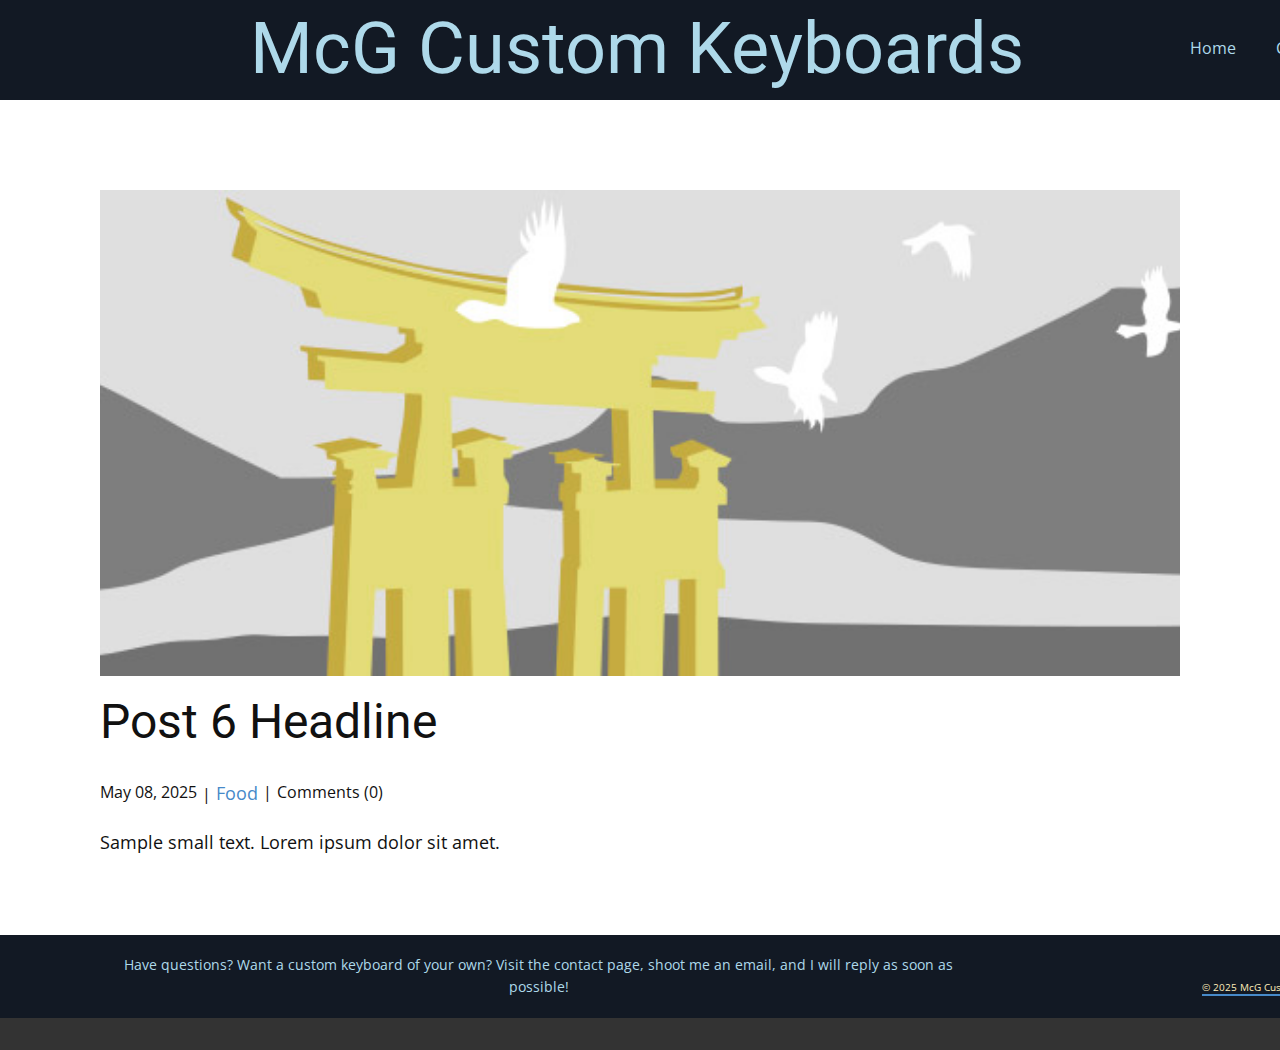
<file: blog/post-5.html>
<!DOCTYPE html>
<html style="font-size: 16px;" lang="en"><head>
    <meta name="viewport" content="width=device-width, initial-scale=1.0">
    <meta charset="utf-8">
    <meta name="keywords" content="Post 1 Headline">
    <meta name="description" content="">
    <title>Post 6 Headline</title>
    <link rel="stylesheet" href="../nicepage.css" media="screen">
<link rel="stylesheet" href="../Post-Template.css" media="screen">
    <script class="u-script" type="text/javascript" src="../jquery.js" defer=""></script>
    <script class="u-script" type="text/javascript" src="../nicepage.js" defer=""></script>
    <meta name="generator" content="Nicepage 7.8.18, nicepage.com">
    
    
    
    <link id="u-theme-google-font" rel="stylesheet" href="https://fonts.googleapis.com/css?family=Roboto:100,100i,300,300i,400,400i,500,500i,700,700i,900,900i|Open+Sans:300,300i,400,400i,500,500i,600,600i,700,700i,800,800i">
    <script type="application/ld+json">{
		"@context": "http://schema.org",
		"@type": "Organization",
		"name": "McG Custom Keyboards",
		"logo": "images/ChatGPTImageMay8202501_35_45PM.png"
}</script>
    <meta name="theme-color" content="#478ac9">
  <meta data-intl-tel-input-cdn-path="intlTelInput/"></head>
  <body data-path-to-root="./" data-include-products="false" class="u-body u-xl-mode" data-lang="en"><header class="u-clearfix u-custom-color-1 u-header" id="header"><div class="u-clearfix u-sheet u-sheet-1">
        <h1 class="u-text u-text-custom-color-4 u-text-1">McG Custom Keyboards</h1>
        <a href="#" class="u-border-4 u-border-custom-color-3 u-image u-logo u-image-1" data-image-width="1024" data-image-height="1024">
          <img src="../images/ChatGPTImageMay8202501_35_45PM.png" class="u-logo-image u-logo-image-1">
        </a>
        <nav class="u-menu u-menu-one-level u-offcanvas u-menu-1" role="navigation" aria-label="Menu navigation">
          <div class="menu-collapse" style="font-size: 1rem; letter-spacing: 0px;">
            <a class="u-button-style u-custom-left-right-menu-spacing u-custom-padding-bottom u-custom-text-active-color u-custom-text-color u-custom-text-hover-color u-custom-top-bottom-menu-spacing u-hamburger-link u-nav-link u-text-active-palette-1-base u-text-hover-palette-2-base" href="#" tabindex="-1" aria-label="Open menu" aria-controls="81c9">
              <svg class="u-svg-link" viewBox="0 0 24 24"><use xlink:href="#menu-hamburger"></use></svg>
              <svg class="u-svg-content" version="1.1" id="menu-hamburger" viewBox="0 0 16 16" x="0px" y="0px" xmlns:xlink="http://www.w3.org/1999/xlink" xmlns="http://www.w3.org/2000/svg"><g><rect y="1" width="16" height="2"></rect><rect y="7" width="16" height="2"></rect><rect y="13" width="16" height="2"></rect>
</g></svg>
            </a>
          </div>
          <div class="u-custom-menu u-nav-container">
            <ul class="u-nav u-unstyled u-nav-1" role="menubar"><li role="none" class="u-nav-item"><a role="menuitem" class="u-button-style u-nav-link u-text-active-custom-color-5 u-text-custom-color-4 u-text-hover-custom-color-6" href="../" style="padding: 10px 20px;">Home</a>
</li><li role="none" class="u-nav-item"><a role="menuitem" class="u-button-style u-nav-link u-text-active-custom-color-5 u-text-custom-color-4 u-text-hover-custom-color-6" href="../Contact.html" style="padding: 10px 20px;">Contact</a>
</li></ul>
          </div>
          <div class="u-custom-menu u-nav-container-collapse" id="81c9" role="region" aria-label="Menu panel">
            <div class="u-black u-container-style u-inner-container-layout u-opacity u-opacity-95 u-sidenav">
              <div class="u-inner-container-layout u-sidenav-overflow">
                <div class="u-menu-close" tabindex="-1" aria-label="Close menu"></div>
                <ul class="u-align-center u-nav u-popupmenu-items u-unstyled u-nav-2" role="menubar"><li role="none" class="u-nav-item"><a role="menuitem" class="u-button-style u-nav-link" href="../">Home</a>
</li><li role="none" class="u-nav-item"><a role="menuitem" class="u-button-style u-nav-link" href="../Contact.html">Contact</a>
</li></ul>
              </div>
            </div>
            <div class="u-black u-menu-overlay u-opacity u-opacity-70"></div>
          </div>
        </nav>
      </div></header>
    <section class="u-align-center u-clearfix u-section-1" id="block-1">
      <div class="u-clearfix u-sheet u-valign-middle-md u-valign-middle-sm u-valign-middle-xs u-sheet-1"><!--post_details--><!--post_details_options_json--><!--{"source":""}--><!--/post_details_options_json--><!--blog_post-->
        <div class="u-container-style u-expanded-width u-post-details u-post-details-1">
          <div class="u-container-layout u-valign-middle u-container-layout-1"><!--blog_post_image-->
            <img alt="" class="u-blog-control u-expanded-width u-image u-image-default u-image-1" src="../images/8ad73f3c.jpeg"><!--/blog_post_image--><!--blog_post_header-->
            <h2 class="u-blog-control u-text u-text-1">Post 6 Headline</h2><!--/blog_post_header--><!--blog_post_metadata-->
            <div class="u-blog-control u-metadata u-metadata-1"><!--blog_post_metadata_date--><span class="u-meta-date u-meta-icon">May 08, 2025</span><!--/blog_post_metadata_date--><!--blog_post_metadata_category--><span class="u-meta-category u-meta-icon"><a href="../blog/blog.html#/blog-1///1">Food</a></span><!--/blog_post_metadata_category--><!--blog_post_metadata_comments--><span class="u-meta-comments u-meta-icon"><!--blog_post_metadata_comments_content-->Comments (0)<!--/blog_post_metadata_comments_content--></span><!--/blog_post_metadata_comments-->
            </div><!--/blog_post_metadata--><!--blog_post_content-->
            <div class="u-align-justify u-blog-control u-post-content u-text u-text-2 fr-view">
  <p>Sample small text. Lorem ipsum dolor sit amet.</p>
  </div><!--/blog_post_content-->
          </div>
        </div><!--/blog_post--><!--/post_details-->
      </div>
    </section>
    
    
    
    <footer class="u-align-center u-clearfix u-container-align-center u-custom-color-1 u-footer u-footer" id="footer"><div class="u-clearfix u-sheet u-valign-middle-lg u-valign-middle-md u-valign-middle-sm u-valign-middle-xs u-sheet-1">
        <p class="u-text u-text-custom-color-4 u-text-1">Have questions? Want a custom keyboard of your own? Visit the contact page, shoot me an email, and I will reply as soon as possible!</p>
        <nav class="u-menu u-menu-one-level u-offcanvas u-menu-1" role="navigation">
          <div class="menu-collapse">
            <a class="u-button-style u-custom-text-active-color u-custom-text-color u-custom-text-hover-color u-hamburger-link u-nav-link" aria-label="Open menu" aria-controls="ae2e" href="#">
              <svg class="u-svg-link" viewBox="0 0 24 24"><use xlink:href="#svg-7aac"></use></svg>
              <svg class="u-svg-content" version="1.1" id="svg-7aac" viewBox="0 0 16 16" x="0px" y="0px" xmlns:xlink="http://www.w3.org/1999/xlink" xmlns="http://www.w3.org/2000/svg"><g><rect y="1" width="16" height="2"></rect><rect y="7" width="16" height="2"></rect><rect y="13" width="16" height="2"></rect>
</g></svg>
            </a>
          </div>
          <div class="u-nav-container">
            <ul role="menubar" class="u-nav u-unstyled"><li role="none" class="u-nav-item"><a role="menuitem" class="u-button-style u-nav-link u-text-active-custom-color-5 u-text-custom-color-4 u-text-hover-custom-color-6" href="../">Home</a>
</li><li role="none" class="u-nav-item"><a role="menuitem" class="u-button-style u-nav-link u-text-active-custom-color-5 u-text-custom-color-4 u-text-hover-custom-color-6" href="../Contact.html">Contact</a>
</li></ul>
          </div>
          <div id="ae2e" role="region" aria-label="Menu panel" class="u-nav-container-collapse">
            <div class="u-black u-container-style u-inner-container-layout u-opacity u-opacity-95 u-sidenav">
              <div class="u-inner-container-layout u-sidenav-overflow">
                <div class="u-menu-close" tabindex="-1" aria-controls="ae2e" aria-label="Close menu"></div>
                <ul role="menubar" class="u-align-center u-nav u-popupmenu-items u-unstyled u-nav-2"><li role="none" class="u-nav-item"><a role="menuitem" class="u-button-style u-nav-link" href="../">Home</a>
</li><li role="none" class="u-nav-item"><a role="menuitem" class="u-button-style u-nav-link" href="../Contact.html">Contact</a>
</li></ul>
              </div>
            </div>
            <div class="u-black u-menu-overlay u-opacity u-opacity-70"></div>
          </div>
        </nav>
        <a href="https://creativecommons.org/licenses/by/4.0/" class="u-active-none u-border-2 u-border-no-left u-border-no-right u-border-no-top u-border-palette-1-base u-btn u-btn-rectangle u-button-style u-hover-none u-none u-text-custom-color-6 u-text-hover-custom-color-5 u-btn-1" target="_blank">© 2025 McG Custom Keyboards. Content licensed under CC BY 4.0</a>
      </div></footer>
    <section class="u-backlink u-clearfix u-grey-80"></section>
  
</body></html>
</file>
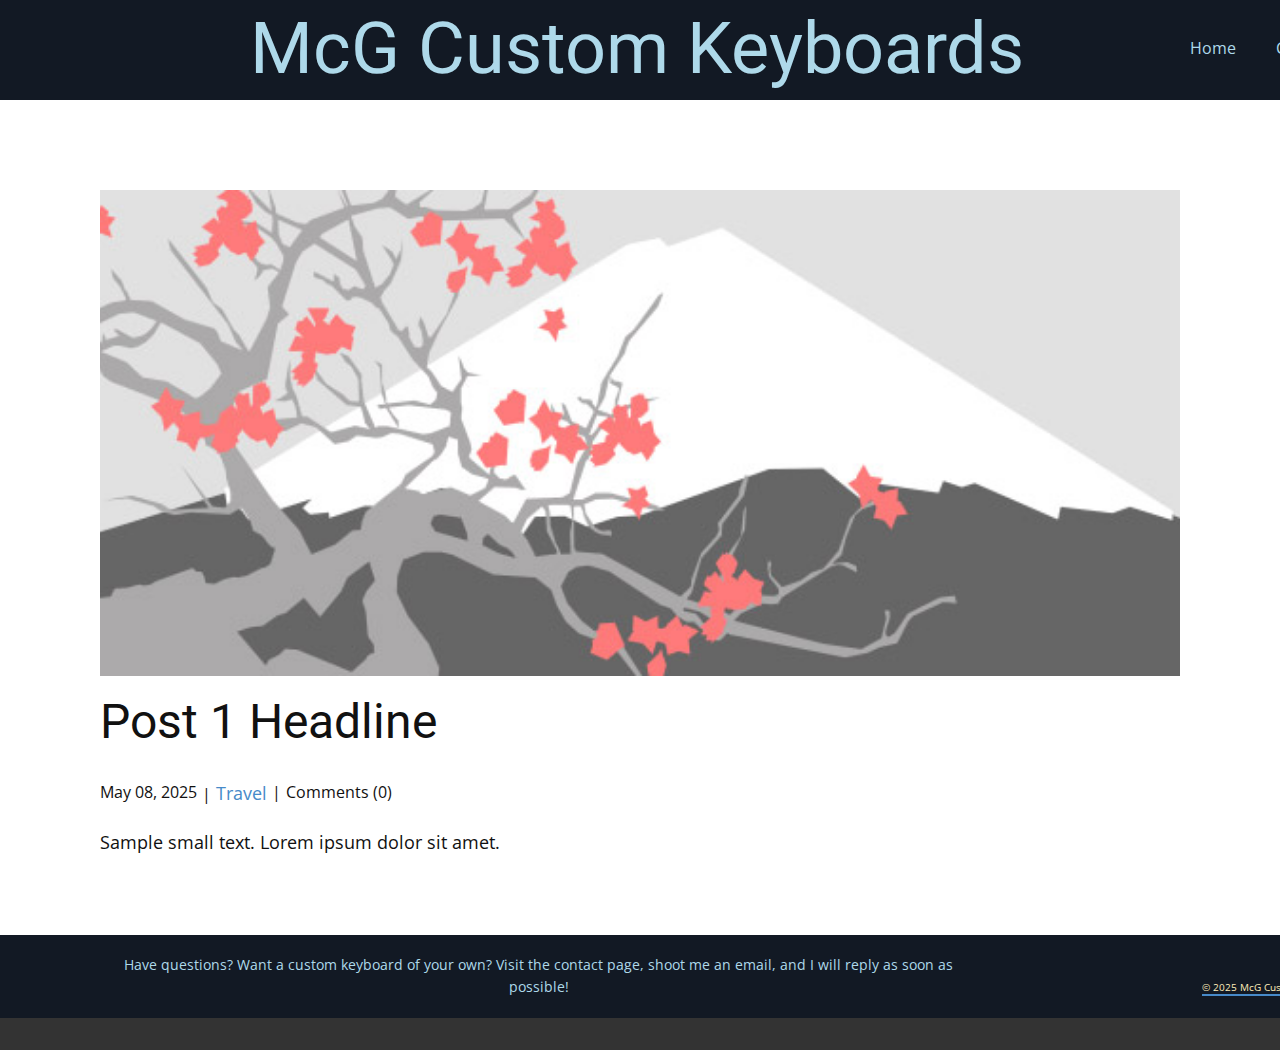
<file: blog/post.html>
<!DOCTYPE html>
<html style="font-size: 16px;" lang="en"><head>
    <meta name="viewport" content="width=device-width, initial-scale=1.0">
    <meta charset="utf-8">
    <meta name="keywords" content="Post 1 Headline">
    <meta name="description" content="">
    <title>Post 1 Headline</title>
    <link rel="stylesheet" href="../nicepage.css" media="screen">
<link rel="stylesheet" href="../Post-Template.css" media="screen">
    <script class="u-script" type="text/javascript" src="../jquery.js" defer=""></script>
    <script class="u-script" type="text/javascript" src="../nicepage.js" defer=""></script>
    <meta name="generator" content="Nicepage 7.8.18, nicepage.com">
    
    
    
    <link id="u-theme-google-font" rel="stylesheet" href="https://fonts.googleapis.com/css?family=Roboto:100,100i,300,300i,400,400i,500,500i,700,700i,900,900i|Open+Sans:300,300i,400,400i,500,500i,600,600i,700,700i,800,800i">
    <script type="application/ld+json">{
		"@context": "http://schema.org",
		"@type": "Organization",
		"name": "McG Custom Keyboards",
		"logo": "images/ChatGPTImageMay8202501_35_45PM.png"
}</script>
    <meta name="theme-color" content="#478ac9">
  <meta data-intl-tel-input-cdn-path="intlTelInput/"></head>
  <body data-path-to-root="./" data-include-products="false" class="u-body u-xl-mode" data-lang="en"><header class="u-clearfix u-custom-color-1 u-header" id="header"><div class="u-clearfix u-sheet u-sheet-1">
        <h1 class="u-text u-text-custom-color-4 u-text-1">McG Custom Keyboards</h1>
        <a href="#" class="u-border-4 u-border-custom-color-3 u-image u-logo u-image-1" data-image-width="1024" data-image-height="1024">
          <img src="../images/ChatGPTImageMay8202501_35_45PM.png" class="u-logo-image u-logo-image-1">
        </a>
        <nav class="u-menu u-menu-one-level u-offcanvas u-menu-1" role="navigation" aria-label="Menu navigation">
          <div class="menu-collapse" style="font-size: 1rem; letter-spacing: 0px;">
            <a class="u-button-style u-custom-left-right-menu-spacing u-custom-padding-bottom u-custom-text-active-color u-custom-text-color u-custom-text-hover-color u-custom-top-bottom-menu-spacing u-hamburger-link u-nav-link u-text-active-palette-1-base u-text-hover-palette-2-base" href="#" tabindex="-1" aria-label="Open menu" aria-controls="81c9">
              <svg class="u-svg-link" viewBox="0 0 24 24"><use xlink:href="#menu-hamburger"></use></svg>
              <svg class="u-svg-content" version="1.1" id="menu-hamburger" viewBox="0 0 16 16" x="0px" y="0px" xmlns:xlink="http://www.w3.org/1999/xlink" xmlns="http://www.w3.org/2000/svg"><g><rect y="1" width="16" height="2"></rect><rect y="7" width="16" height="2"></rect><rect y="13" width="16" height="2"></rect>
</g></svg>
            </a>
          </div>
          <div class="u-custom-menu u-nav-container">
            <ul class="u-nav u-unstyled u-nav-1" role="menubar"><li role="none" class="u-nav-item"><a role="menuitem" class="u-button-style u-nav-link u-text-active-custom-color-5 u-text-custom-color-4 u-text-hover-custom-color-6" href="../" style="padding: 10px 20px;">Home</a>
</li><li role="none" class="u-nav-item"><a role="menuitem" class="u-button-style u-nav-link u-text-active-custom-color-5 u-text-custom-color-4 u-text-hover-custom-color-6" href="../Contact.html" style="padding: 10px 20px;">Contact</a>
</li></ul>
          </div>
          <div class="u-custom-menu u-nav-container-collapse" id="81c9" role="region" aria-label="Menu panel">
            <div class="u-black u-container-style u-inner-container-layout u-opacity u-opacity-95 u-sidenav">
              <div class="u-inner-container-layout u-sidenav-overflow">
                <div class="u-menu-close" tabindex="-1" aria-label="Close menu"></div>
                <ul class="u-align-center u-nav u-popupmenu-items u-unstyled u-nav-2" role="menubar"><li role="none" class="u-nav-item"><a role="menuitem" class="u-button-style u-nav-link" href="../">Home</a>
</li><li role="none" class="u-nav-item"><a role="menuitem" class="u-button-style u-nav-link" href="../Contact.html">Contact</a>
</li></ul>
              </div>
            </div>
            <div class="u-black u-menu-overlay u-opacity u-opacity-70"></div>
          </div>
        </nav>
      </div></header>
    <section class="u-align-center u-clearfix u-section-1" id="block-1">
      <div class="u-clearfix u-sheet u-valign-middle-md u-valign-middle-sm u-valign-middle-xs u-sheet-1"><!--post_details--><!--post_details_options_json--><!--{"source":""}--><!--/post_details_options_json--><!--blog_post-->
        <div class="u-container-style u-expanded-width u-post-details u-post-details-1">
          <div class="u-container-layout u-valign-middle u-container-layout-1"><!--blog_post_image-->
            <img alt="" class="u-blog-control u-expanded-width u-image u-image-default u-image-1" src="../images/0fd3416c.jpeg"><!--/blog_post_image--><!--blog_post_header-->
            <h2 class="u-blog-control u-text u-text-1">Post 1 Headline</h2><!--/blog_post_header--><!--blog_post_metadata-->
            <div class="u-blog-control u-metadata u-metadata-1"><!--blog_post_metadata_date--><span class="u-meta-date u-meta-icon">May 08, 2025</span><!--/blog_post_metadata_date--><!--blog_post_metadata_category--><span class="u-meta-category u-meta-icon"><a href="../blog/blog.html#/blog-1///2">Travel</a></span><!--/blog_post_metadata_category--><!--blog_post_metadata_comments--><span class="u-meta-comments u-meta-icon"><!--blog_post_metadata_comments_content-->Comments (0)<!--/blog_post_metadata_comments_content--></span><!--/blog_post_metadata_comments-->
            </div><!--/blog_post_metadata--><!--blog_post_content-->
            <div class="u-align-justify u-blog-control u-post-content u-text u-text-2 fr-view">
  <p>Sample small text. Lorem ipsum dolor sit amet.</p>
  </div><!--/blog_post_content-->
          </div>
        </div><!--/blog_post--><!--/post_details-->
      </div>
    </section>
    
    
    
    <footer class="u-align-center u-clearfix u-container-align-center u-custom-color-1 u-footer u-footer" id="footer"><div class="u-clearfix u-sheet u-valign-middle-lg u-valign-middle-md u-valign-middle-sm u-valign-middle-xs u-sheet-1">
        <p class="u-text u-text-custom-color-4 u-text-1">Have questions? Want a custom keyboard of your own? Visit the contact page, shoot me an email, and I will reply as soon as possible!</p>
        <nav class="u-menu u-menu-one-level u-offcanvas u-menu-1" role="navigation">
          <div class="menu-collapse">
            <a class="u-button-style u-custom-text-active-color u-custom-text-color u-custom-text-hover-color u-hamburger-link u-nav-link" aria-label="Open menu" aria-controls="ae2e" href="#">
              <svg class="u-svg-link" viewBox="0 0 24 24"><use xlink:href="#svg-7aac"></use></svg>
              <svg class="u-svg-content" version="1.1" id="svg-7aac" viewBox="0 0 16 16" x="0px" y="0px" xmlns:xlink="http://www.w3.org/1999/xlink" xmlns="http://www.w3.org/2000/svg"><g><rect y="1" width="16" height="2"></rect><rect y="7" width="16" height="2"></rect><rect y="13" width="16" height="2"></rect>
</g></svg>
            </a>
          </div>
          <div class="u-nav-container">
            <ul role="menubar" class="u-nav u-unstyled"><li role="none" class="u-nav-item"><a role="menuitem" class="u-button-style u-nav-link u-text-active-custom-color-5 u-text-custom-color-4 u-text-hover-custom-color-6" href="../">Home</a>
</li><li role="none" class="u-nav-item"><a role="menuitem" class="u-button-style u-nav-link u-text-active-custom-color-5 u-text-custom-color-4 u-text-hover-custom-color-6" href="../Contact.html">Contact</a>
</li></ul>
          </div>
          <div id="ae2e" role="region" aria-label="Menu panel" class="u-nav-container-collapse">
            <div class="u-black u-container-style u-inner-container-layout u-opacity u-opacity-95 u-sidenav">
              <div class="u-inner-container-layout u-sidenav-overflow">
                <div class="u-menu-close" tabindex="-1" aria-controls="ae2e" aria-label="Close menu"></div>
                <ul role="menubar" class="u-align-center u-nav u-popupmenu-items u-unstyled u-nav-2"><li role="none" class="u-nav-item"><a role="menuitem" class="u-button-style u-nav-link" href="../">Home</a>
</li><li role="none" class="u-nav-item"><a role="menuitem" class="u-button-style u-nav-link" href="../Contact.html">Contact</a>
</li></ul>
              </div>
            </div>
            <div class="u-black u-menu-overlay u-opacity u-opacity-70"></div>
          </div>
        </nav>
        <a href="https://creativecommons.org/licenses/by/4.0/" class="u-active-none u-border-2 u-border-no-left u-border-no-right u-border-no-top u-border-palette-1-base u-btn u-btn-rectangle u-button-style u-hover-none u-none u-text-custom-color-6 u-text-hover-custom-color-5 u-btn-1" target="_blank">© 2025 McG Custom Keyboards. Content licensed under CC BY 4.0</a>
      </div></footer>
    <section class="u-backlink u-clearfix u-grey-80"></section>
  
</body></html>
</file>
